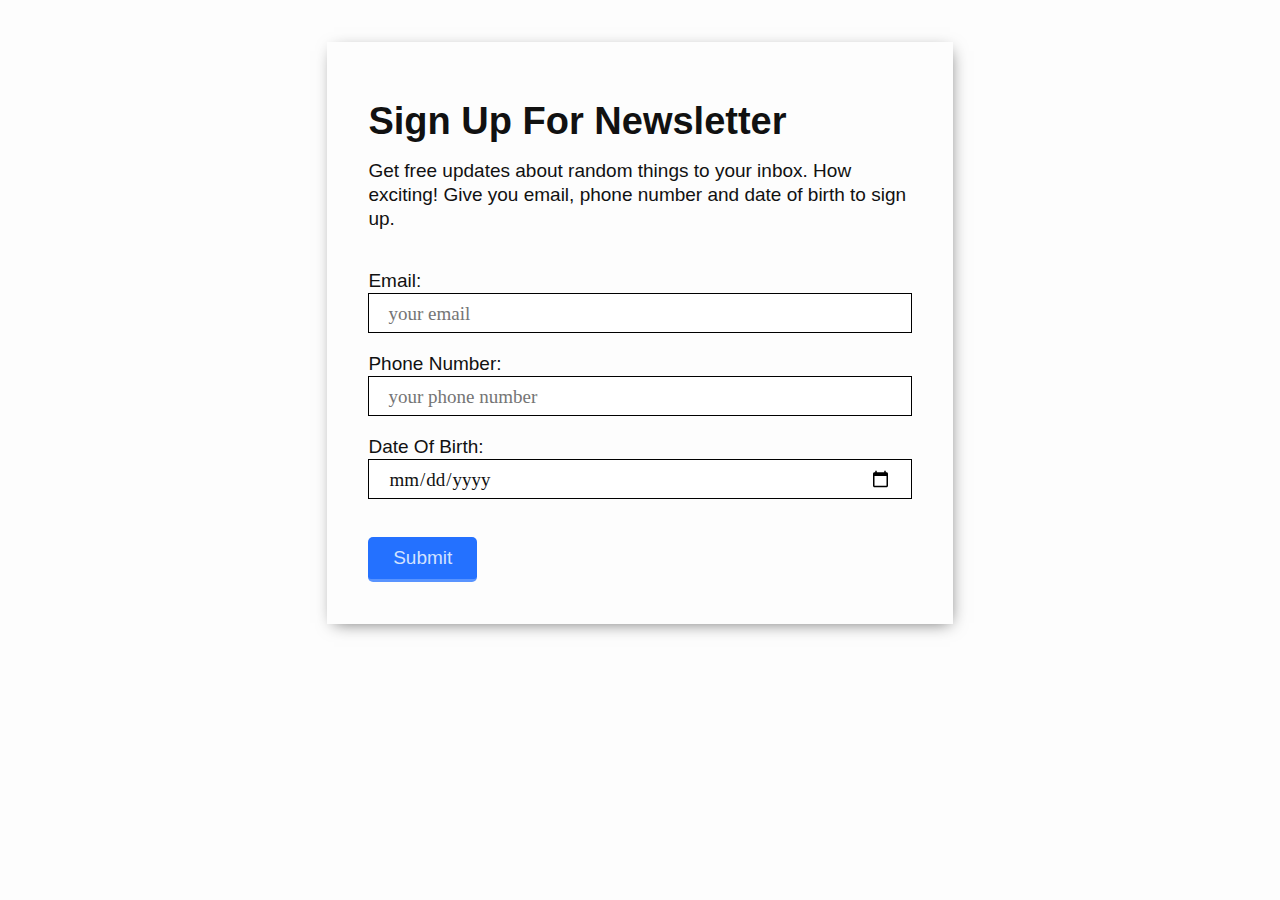
<file: Labs/lab2/index.html>
<!DOCTYPE html>
<html lang="en" class="nojs">
<head>
  <title>Lab 2</title>
  <meta charset="utf-8" />
  <meta name="viewport" content="width=device-width,initial-scale=1.0,shrink-to-fit=no" />
  <link rel="stylesheet" media="screen" href="screen.css" />
</head>
<body>
  <main id="content">

    <form id="personalDataForm">
      <h1> Sign Up For Newsletter </h1>
      <p>
        Get free updates about random things to your inbox.
        How exciting! Give you email, phone number and date of birth to sign up.
      </p>
      <ol id="formFields">
        <li class="formField">
          <label for="email" id="emailLabel"> Email: </label>
          <input type="email" id="email" placeholder="your email"/>
        </li>
        <li class="formField">
          <label for="phone" id="phoneLabel"> Phone Number: </label>
          <input type="tel" id="phone" placeholder="your phone number"/>
        </li>
        <li class="formField">
          <label for="dob" id="dobLabel"> Date Of Birth: </label>
          <input type="date" id="dob"/>
        </li>
      </ol>
      <input type="submit" id="submitBtn" value="Submit"/>

    </form>
  </main>
</body>
</html>
</file>
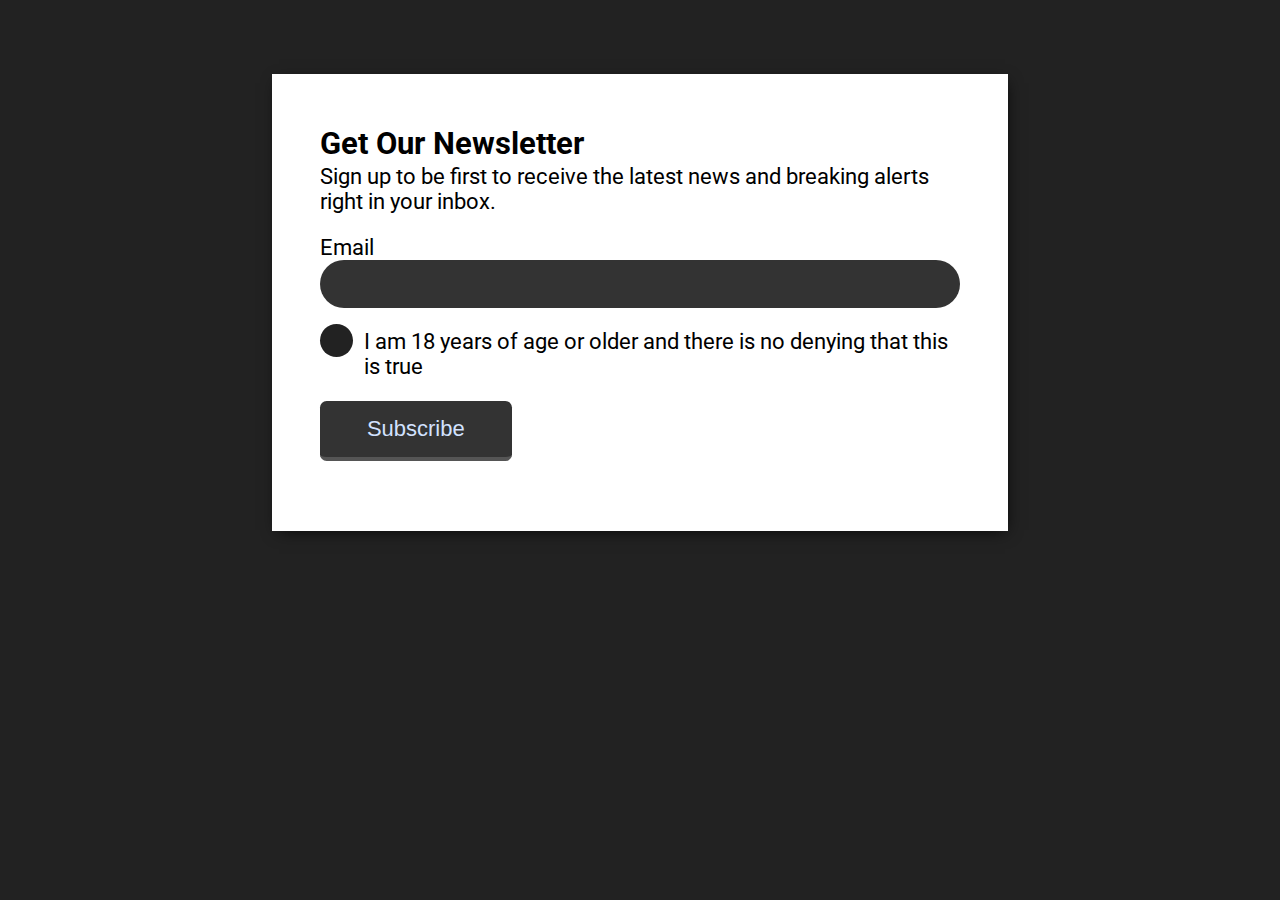
<file: Labs/lab3/index.html>
<!DOCTYPE html>
<html lang="en" class="nojs">
<head>
  <title>HTML Form Elements</title>
  <meta charset="utf-8" />
  <meta name="viewport" content="width=device-width,initial-scale=1.0,shrink-to-fit=no" />
  <link href="https://fonts.googleapis.com/css?family=Roboto" rel="stylesheet">
  <link rel="stylesheet" media="screen" href="css/screen.css" />
</head>
<body>
<main id="content">
  <form method="get" action="#null">
    <h1>Get Our Newsletter</h1>
    <p>
      Sign up to be first to receive the latest news
      and breaking alerts right in your inbox.
    </p>
    <ol>
      <li id="input-email">
        <label for="email">Email</label>
        <input type="email" name="email" id="email" pattern="^.+@.+$" />
      </li>
      <li id="input-age-verification">
        <input type="checkbox" id="age-verification" name="age-verification" value="18" />
        <label for="age-verification">I am 18 years of age or older and there is no denying that this is true</label>
      </li>
      <li id="input-submit">
        <input type="submit" name="submit" id="submit" value="Subscribe" />
      </li>
    </ol>
  </form>
</main>
  <script src="https://ajax.googleapis.com/ajax/libs/jquery/3.1.1/jquery.min.js"></script>
  <script src="js/site.js"></script>
</body>
</html>
</file>
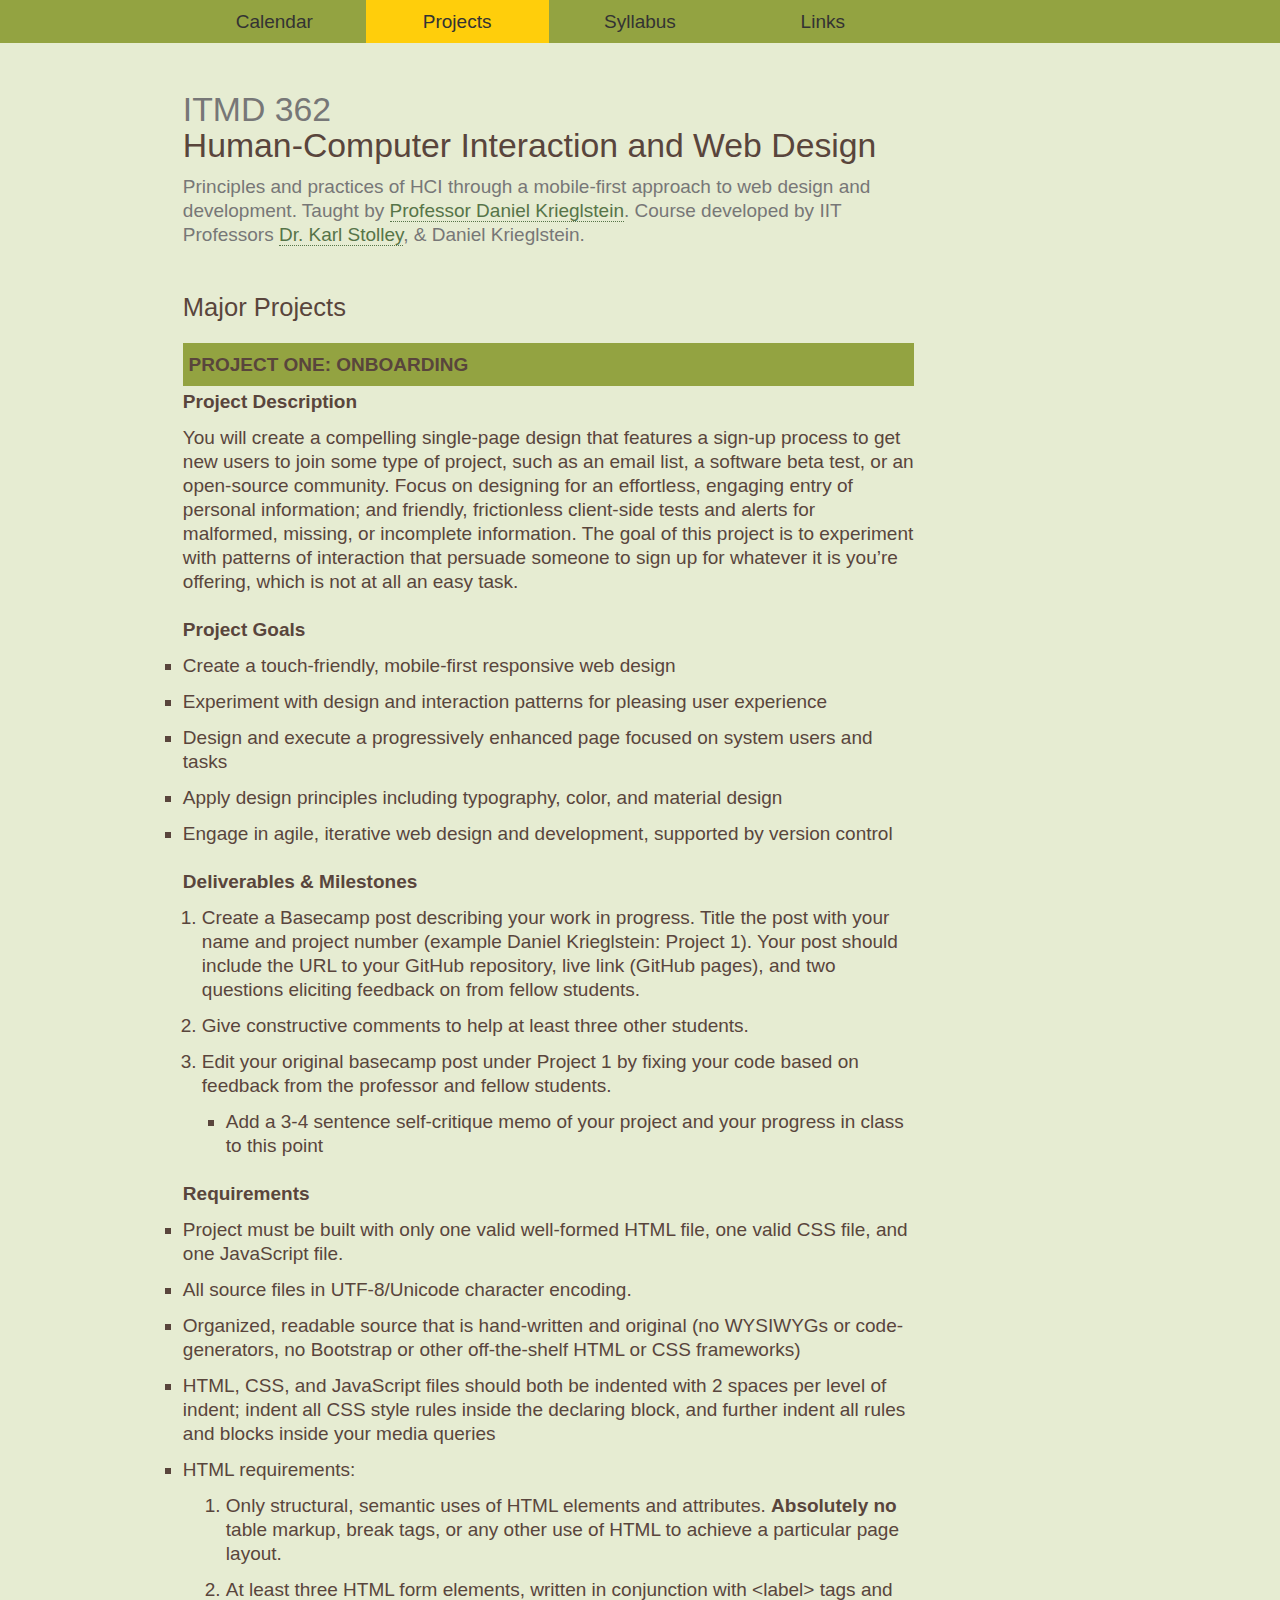
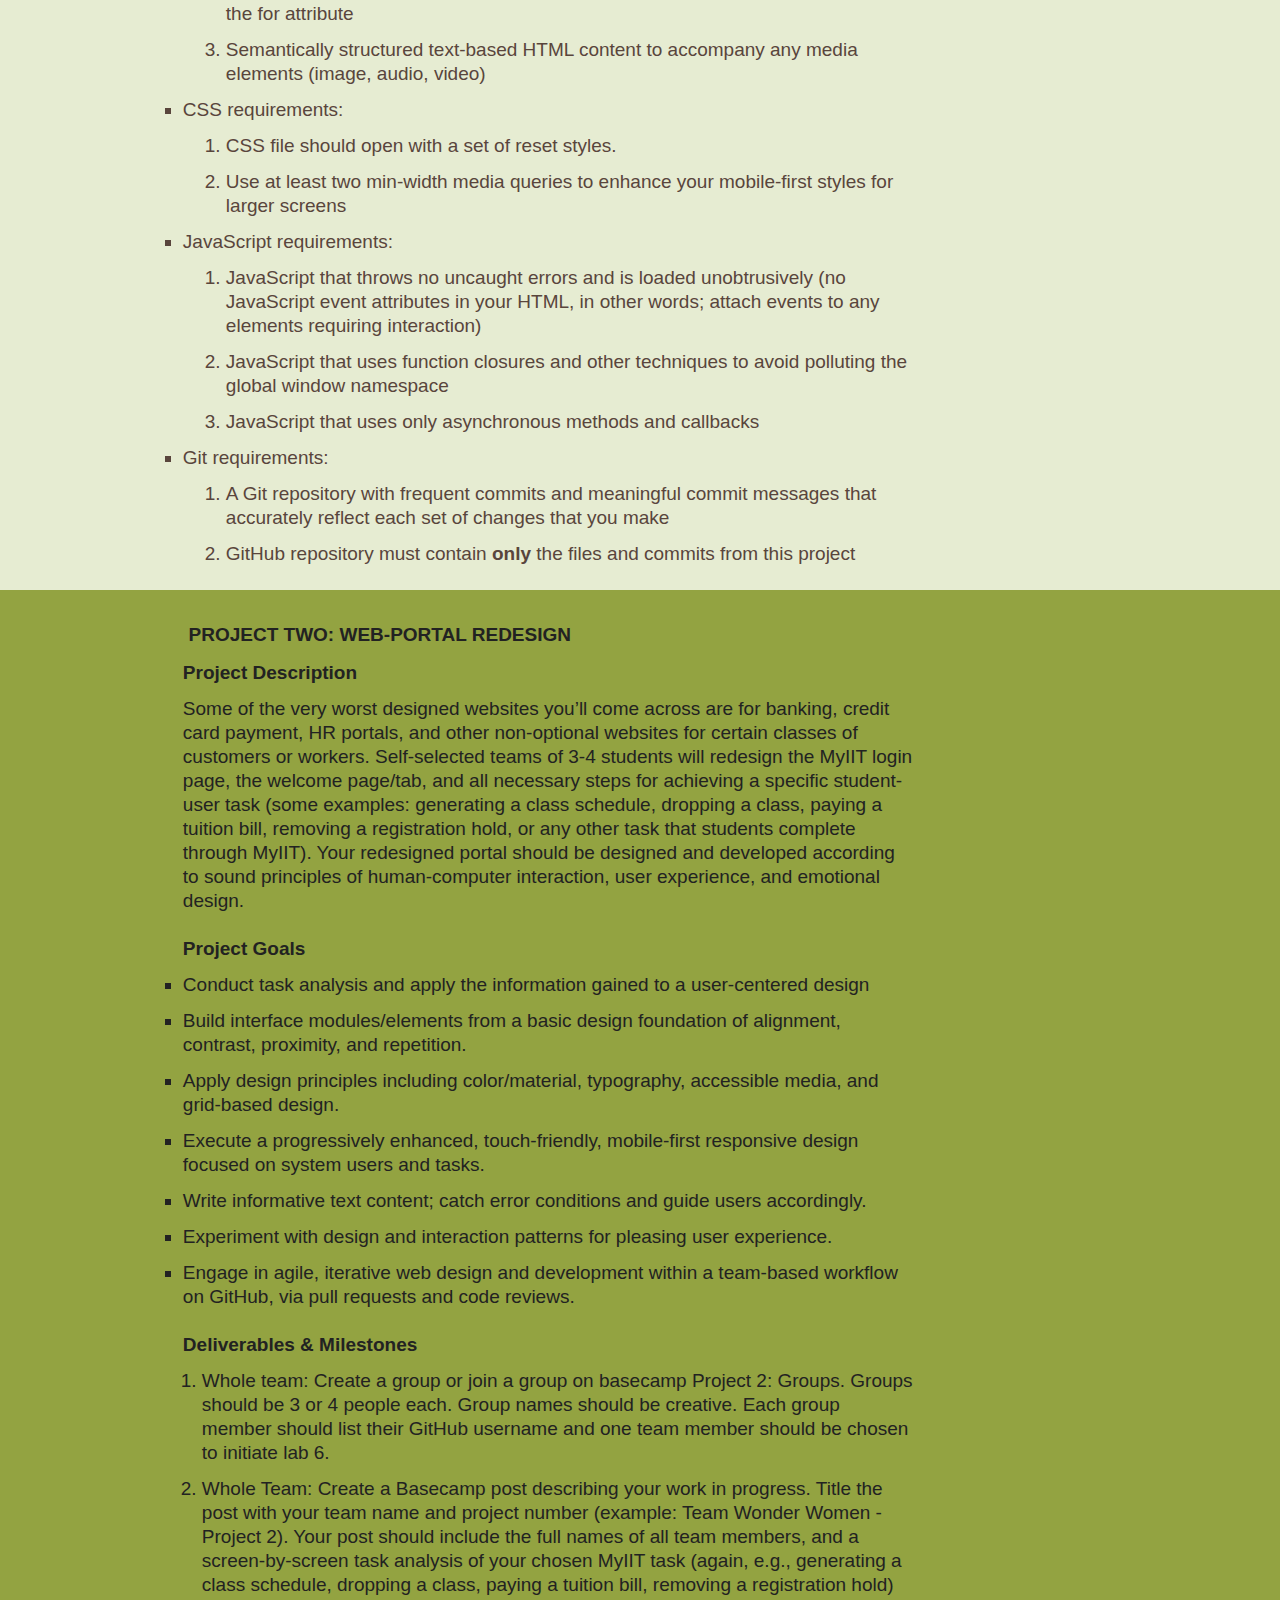
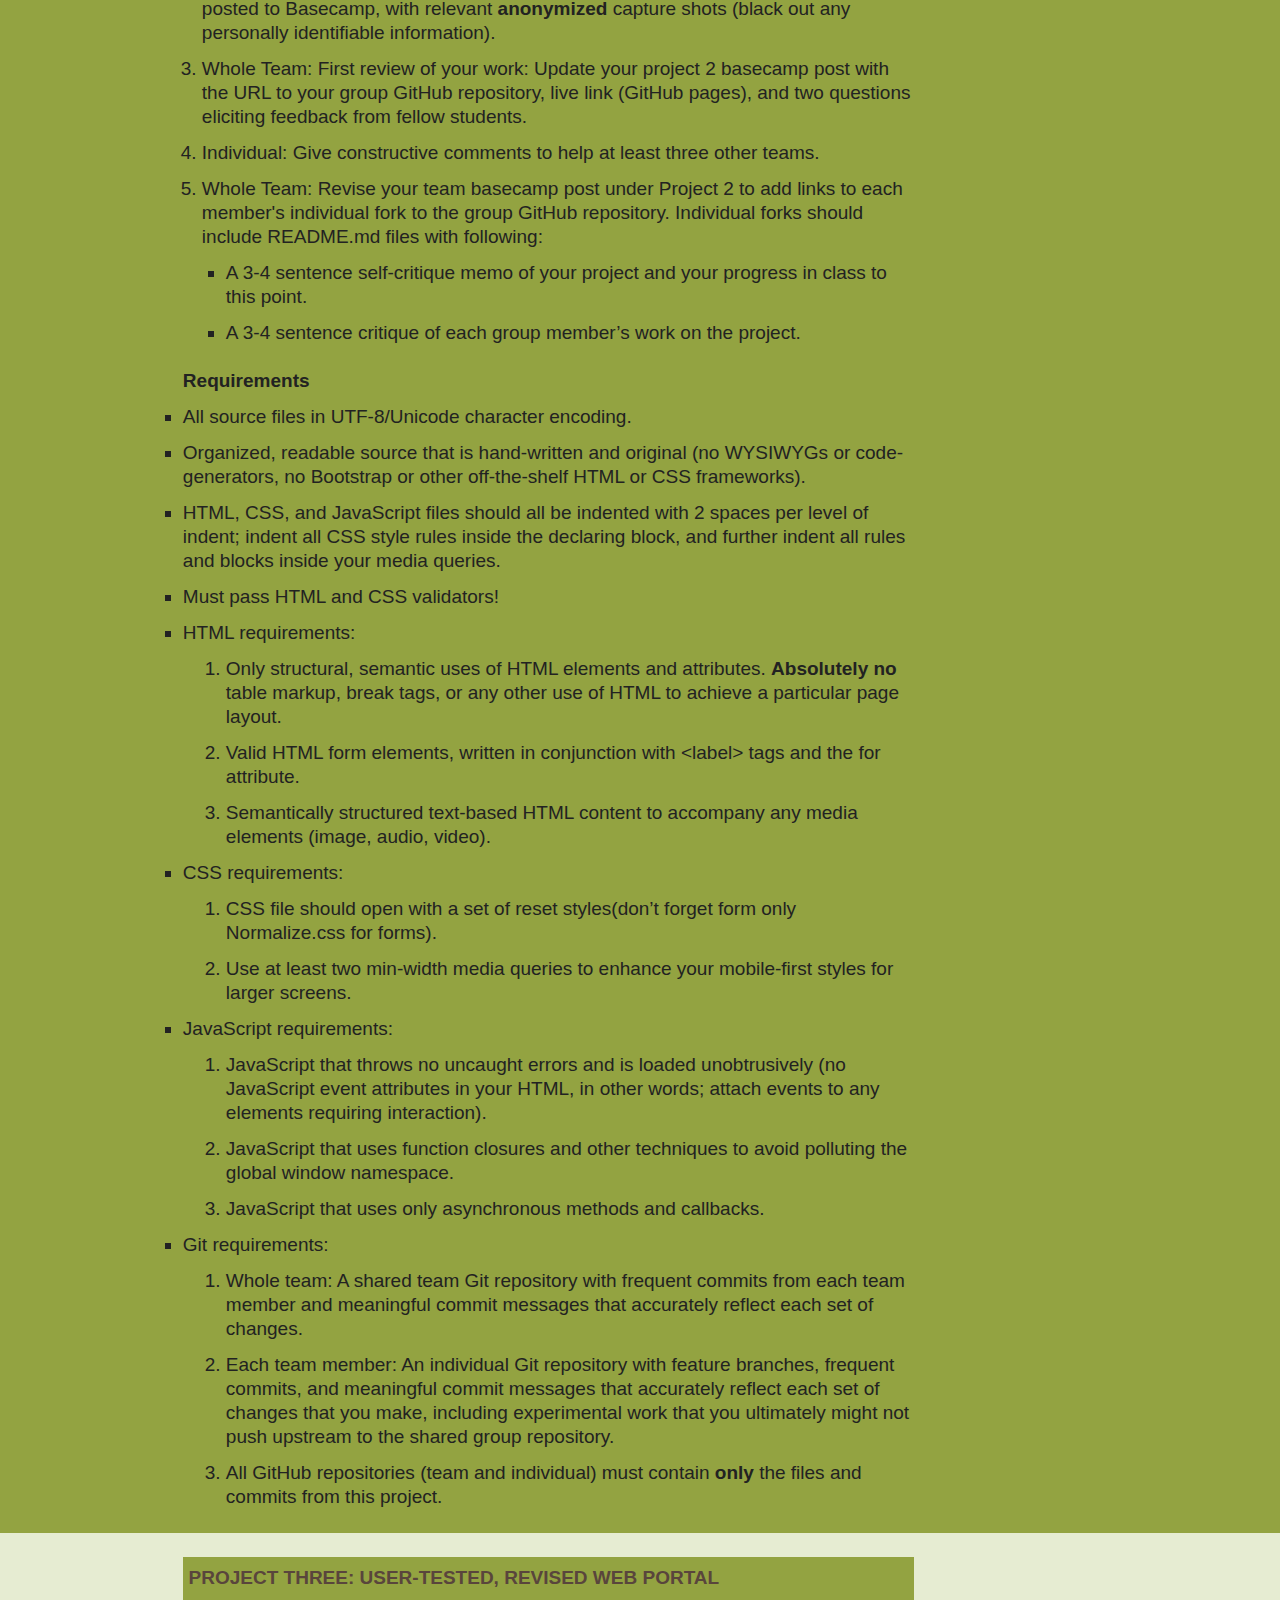
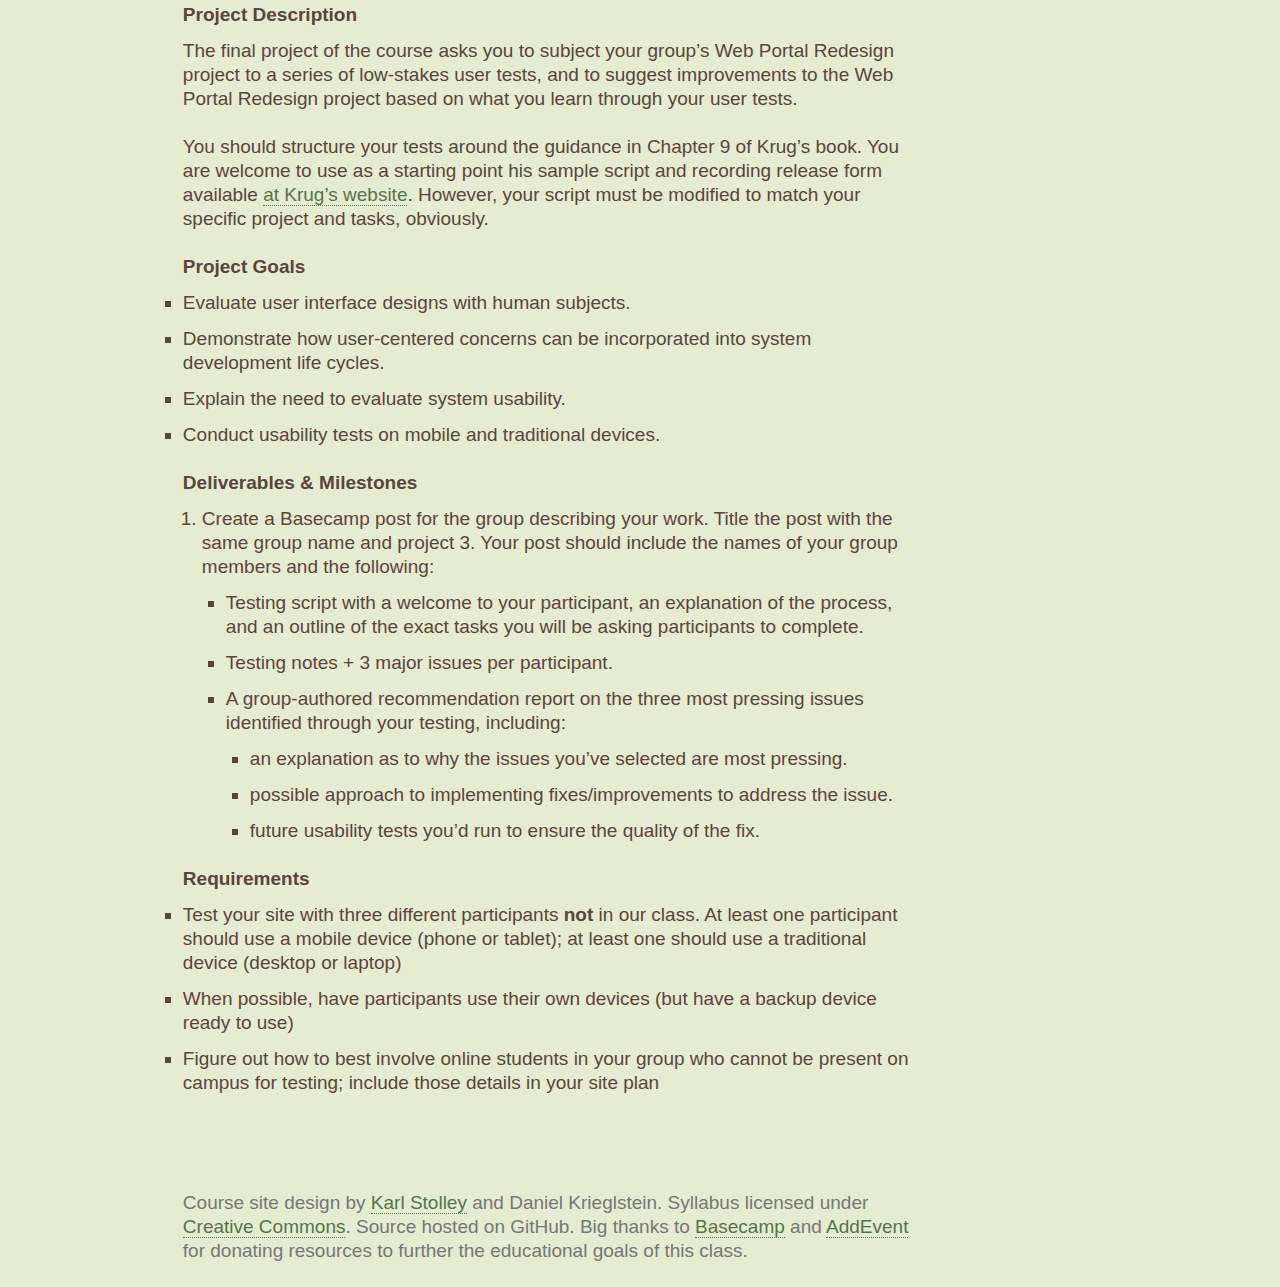
<file: projects.html>
<!DOCTYPE html>
<html lang="en" id="projects" prefix="og: http://ogp.me/ns#">
<head>
  <meta charset="utf-8" />
  <title>ITMD 362: Human-Computer Interaction and Web Design (Spring 2018)</title>
  <meta name="viewport" content="width=device-width, initial-scale=1.0, shrink-to-fit=no" />
  <link rel="stylesheet" href="css/screen.css" media="screen" />
  <link rel="icon" type="image/x-icon" href="http://web.iit.edu/sites/web/themes/iit_web/favicon.ico">
</head>
<body>
<div id="page">
  <header id="header">
    <h1><small>ITMD 362</small> Human-Computer Interaction and Web&nbsp;Design</h1>
    <p class="tagline">
      Principles and practices of HCI through a mobile-first approach to web design and development.
      Taught by <a href="#instructor">Professor Daniel Krieglstein</a>. Course developed by IIT Professors
      <a href="https://humansciences.iit.edu/faculty/karl-stolley">Dr. Karl Stolley</a>, &amp; Daniel Krieglstein.
    </p>
    <nav id="navigation">
      <ul class="nav">
        <li id="nav-cal"><a href="index.html">Calendar</a></li>
        <li id="nav-pro"><a href="#">Projects</a></li>
        <li id="nav-pol"><a href="syllabus.html">Syllabus</a></li>
        <li id="nav-lnk"><a href="index.html#links">Links</a></li>
      </ul>
    </nav>
  </header>
  <main>
    <section class="primary">
      <h2 class="label">Major Projects</h2>
      <article>
        <h3 id="project-one">Project One: Onboarding</h3>
        <section class="description">
          <h4>Project Description</h4>
          <p>
            You will create a compelling single-page design that features a sign-up process to get new
            users to join some type of project, such as an email list, a software beta test, or an
            open-source community. Focus on designing for an effortless, engaging entry of personal
            information; and friendly, frictionless client-side tests and alerts for malformed,
            missing, or incomplete information. The goal of this project is to experiment with
            patterns of interaction that persuade someone to sign up for whatever it is you’re
            offering, which is not at all an easy task.
          </p>
        </section>
        <section class="goals">
          <h4>Project Goals</h4>
          <ul>
            <li>Create a touch-friendly, mobile-first responsive web design</li>
            <li>Experiment with design and interaction patterns for pleasing user experience</li>
            <li>Design and execute a progressively enhanced page focused on system users and tasks</li>
            <li>Apply design principles including typography, color, and material design</li>
            <li>Engage in agile, iterative web design and development, supported by version control</li>
          </ul>
        </section>
        <section class="deliverables">
          <h4>Deliverables &amp; Milestones</h4>
          <ol>
            <li>
              Create a Basecamp post describing your work
              in progress. Title the post with your name and project number (example Daniel Krieglstein: Project 1). Your post
              should include the URL to your GitHub repository, live link (GitHub pages), and two questions eliciting feedback on from fellow students.
            </li>
            <li>
              Give constructive comments to help at least three other students.
            </li>
            <li>
              Edit your original basecamp post under Project 1
              by fixing your code based on feedback from the professor and fellow students.
              <ul>
                <li>
                  Add a 3-4 sentence self-critique memo of your project and your progress in class to this point
                </li>
              </ul>
            </li>
          </ol>
        </section>
        <section class="requirements">
          <h4>Requirements</h4>
          <ul>
            <li>
              Project must be built with only one valid well-formed HTML file, one valid CSS file,
              and one JavaScript file.
            </li>
            <li>
              All source files in UTF-8/Unicode character encoding.
            </li>
            <li>
              Organized, readable source that is hand-written and original (no WYSIWYGs or
              code-generators, no Bootstrap or other off-the-shelf HTML or CSS frameworks)
            </li>
            <li>
              HTML, CSS, and JavaScript files should both be indented with 2 spaces per level of
              indent; indent all CSS style rules inside the declaring block, and further indent all
              rules and blocks inside your media queries
            </li>
            <li>HTML requirements:
              <ol>
                <li>
                  Only structural, semantic uses of HTML elements and attributes. <b>Absolutely no</b>
                  table markup, break tags, or any other use of HTML to achieve a particular page
                  layout.
                </li>
                <li>
                  At least three HTML form elements, written in conjunction with
                  <code>&lt;label&gt;</code> tags and the <code>for</code> attribute
                </li>
                <li>
                  Semantically structured text-based HTML content to accompany any media elements
                  (image, audio, video)
                </li>
              </ol>
            </li>
            <li>CSS requirements:
              <ol>
                <li>
                  CSS file should open with a set of reset styles.
                </li>
                <li>
                  Use at least two min-width media queries to enhance your mobile-first styles for
                  larger screens
                </li>
              </ol>
            </li>
            <li>JavaScript requirements:
              <ol>
                <li>
                  JavaScript that throws no uncaught errors and is loaded unobtrusively (no JavaScript
                  event attributes in your HTML, in other words; attach events to any elements
                  requiring interaction)
                </li>
                <li>
                  JavaScript that uses function closures and other techniques to avoid polluting the
                  global <code>window</code> namespace
                </li>
                <li>
                  JavaScript that uses only asynchronous methods and callbacks
                </li>
              </ol>
            </li>
            <li>Git requirements:
              <ol>
                <li>
                  A Git repository with frequent commits and meaningful commit messages that
                  accurately reflect each set of changes that you make
                </li>
                <li>
                  GitHub repository must contain <b>only</b> the files and commits from this project
                </li>
              </ol>
            </li>
          </ul>
        </section>
      </article>
      <article class="preview">
        <h3 id="project-two">Project Two: Web-Portal Redesign</h3>
        <section class="description">
          <h4>Project Description</h4>
          <p>
            Some of the very worst designed websites you’ll come across are for banking, credit card
            payment, HR portals, and other non-optional websites for certain classes of customers or
            workers. Self-selected teams of 3-4 students will redesign the MyIIT login page, the
            welcome page/tab, and all necessary steps for achieving a specific student-user task (some
            examples: generating a class schedule, dropping a class, paying a tuition bill, removing a
            registration hold, or any other task that students complete through MyIIT). Your
            redesigned portal should be designed and developed according to sound principles of
            human-computer interaction, user experience, and emotional design.
          </p>
        </section>
        <section class="goals">
          <h4>Project Goals</h4>
          <ul>
            <li>Conduct task analysis and apply the information gained to a user-centered design</li>
            <li>
              Build interface modules/elements from a basic design foundation of alignment, contrast,
              proximity, and repetition.
            </li>
            <li>
              Apply design principles including color/material, typography, accessible media, and
              grid-based design.
            </li>
            <li>
              Execute a progressively enhanced, touch-friendly, mobile-first responsive design focused
              on system users and tasks.
            </li>
            <li>
              Write informative text content; catch error conditions and guide users accordingly.
            </li>
            <li>Experiment with design and interaction patterns for pleasing user experience.</li>
            <li>
              Engage in agile, iterative web design and development within a team-based workflow on
              GitHub, via pull requests and code reviews.
            </li>
          </ul>
        </section>
        <section class="deliverables">
          <h4>Deliverables &amp; Milestones</h4>
          <ol>
            <li>Whole team: Create a group or join a group on basecamp
              Project 2: Groups. Groups should be 3 or 4 people each. Group names should be creative. Each group member should list their GitHub
              username and one team member should be chosen to initiate lab 6.
            </li>
            <li>
              Whole Team: Create a Basecamp post describing your work in
              progress. Title the post with your team name and project number (example: Team Wonder Women - Project 2). Your post should include
              the full names of all team members, and a screen-by-screen task analysis of your chosen MyIIT task (again, e.g., generating a class schedule,
              dropping a class, paying a tuition bill, removing a registration hold) posted to Basecamp, with relevant <b>anonymized</b> capture shots
              (black out any personally identifiable information).
            </li>
            <li>
              Whole Team: First review of your work: Update your project 2 basecamp
              post with the URL to your group GitHub repository, live link (GitHub pages), and two questions eliciting feedback from fellow students.
            </li>
            <li>
              Individual: Give constructive comments
              to help at least three other teams.
            </li>
            <li>
              Whole Team: Revise your team basecamp post under Project 2
              to add links to each member's individual fork to the group GitHub repository. Individual forks should include README.md files with
              following:
              <ul>
                <li>
                  A 3-4 sentence self-critique memo of your project and your progress in class to this point.
                </li>
                <li>
                  A 3-4 sentence critique of each group member’s work on the project.
                </li>
              </ul>
            </li>
          </ol>
        </section>
        <section class="requirements">
          <h4>Requirements</h4>
          <ul>
            <li>
              All source files in UTF-8/Unicode character encoding.
            </li>
            <li>
              Organized, readable source that is hand-written and original (no WYSIWYGs or
              code-generators, no Bootstrap or other off-the-shelf HTML or CSS frameworks).
            </li>
            <li>
              HTML, CSS, and JavaScript files should all be indented with 2 spaces per level of
              indent; indent all CSS style rules inside the declaring block, and further indent all
              rules and blocks inside your media queries.
            </li>
            <li>Must pass HTML and CSS validators!</li>
            <li>HTML requirements:
              <ol>
                <li>
                  Only structural, semantic uses of HTML elements and attributes. <b>Absolutely no</b>
                  table markup, break tags, or any other use of HTML to achieve a particular page
                  layout.
                </li>
                <li>
                  Valid HTML form elements, written in conjunction with <code>&lt;label&gt;</code>
                  tags and the <code>for</code> attribute.
                </li>
                <li>
                  Semantically structured text-based HTML content to accompany any media elements
                  (image, audio, video).
                </li>
              </ol>
            </li>
            <li>CSS requirements:
              <ol>
                <li>
                  CSS file should open with a set of reset styles(don’t forget form only Normalize.css for forms).
                </li>
                <li>
                  Use at least two min-width media queries to enhance your mobile-first styles for
                  larger screens.
                </li>
              </ol>
            </li>
            <li>JavaScript requirements:
              <ol>
                <li>
                  JavaScript that throws no uncaught errors and is loaded unobtrusively (no JavaScript
                  event attributes in your HTML, in other words; attach events to any elements
                  requiring interaction).
                </li>
                <li>
                  JavaScript that uses function closures and other techniques to avoid polluting the
                  global <code>window</code> namespace.
                </li>
                <li>
                  JavaScript that uses only asynchronous methods and callbacks.
                </li>
              </ol>
            </li>
            <li>Git requirements:
              <ol>
                <li>
                  Whole team: A shared team Git repository with frequent commits from each team member
                  and meaningful commit messages that accurately reflect each set of changes.
                </li>
                <li>
                  Each team member: An individual Git repository with feature branches, frequent
                  commits, and meaningful commit messages that accurately reflect each set of changes
                  that you make, including experimental work that you ultimately might not push
                  upstream to the shared group repository.
                </li>
                <li>
                  All GitHub repositories (team and individual) must contain <b>only</b> the files and
                  commits from this project.
                </li>
              </ol>
            </li>
          </ul>
        </section>
      </article>
      <article>
        <h3 id="project-three">Project Three: User-Tested, Revised Web Portal</h3>
        <section class="description">
          <h4>Project Description</h4>
          <p>
            The final project of the course asks you to subject your group’s Web Portal Redesign
            project to a series of low-stakes user tests, and to suggest improvements to the Web
            Portal Redesign project based on what you learn through your user tests.
          </p>
          <p>
            You should structure your tests around the guidance in Chapter 9 of Krug’s book. You are
            welcome to use as a starting point his sample script and recording release
            form available <a href="http://www.sensible.com/downloads-rsme.html">at Krug’s
            website</a>. However, your script must be modified to match your specific project and
            tasks, obviously.
          </p>
        </section>
        <section class="goals">
          <h4>Project Goals</h4>
          <ul>
            <li>
              Evaluate user interface designs with human subjects.
            </li>
            <li>
              Demonstrate how user-centered concerns can be incorporated into system development life
              cycles.
            </li>
            <li>
              Explain the need to evaluate system usability.
            </li>
            <li>
              Conduct usability tests on mobile and traditional devices.
            </li>
          </ul>
        </section>
        <section class="deliverables">
          <h4>Deliverables &amp; Milestones</h4>
          <ol class="deliverables">
            <li>
              Create a Basecamp post for the group describing your work.
              Title the post with the same group name and project 3. Your post should include the names of your group members and the
              following&#x3a;
              <ul>
                <li>
                  Testing script with a welcome to your participant, an explanation of the process, and an outline of the exact
                  tasks you will be asking participants to complete.
                </li>
                <li>Testing notes + 3 major issues per participant.</li>
                <li>A group-authored recommendation report on the three most pressing issues identified through your testing, including:
                  <ul>
                    <li>an explanation as to why the issues you’ve selected are most pressing.</li>
                    <li>possible approach to implementing fixes/improvements to address the issue.</li>
                    <li>future usability tests you’d run to ensure the quality of the fix.</li>
                  </ul>
                </li>
              </ul>
            </li>
          </ol>
        </section>
        <section class="requirements">
          <h4>Requirements</h4>
          <ul>
            <li>
              Test your site with three different participants <b>not</b> in our class. At least one
              participant should use a mobile device (phone or tablet); at least one should use a
              traditional device (desktop or laptop)
            </li>
            <li>
              When possible, have participants use their own devices (but have a backup device ready
              to use)
            </li>
            <li>
              Figure out how to best involve online students in your group who cannot be present on
              campus for testing; include those details in your site plan
            </li>
          </ul>
        </section>
      </article>
    </section>
  </main>
  <footer id="footer">
    <p class="fineprint">
      Course site design by <a href="https://karlstolley.com/">Karl Stolley</a> and Daniel Krieglstein.
      Syllabus licensed under
      <a href="http://creativecommons.org/licenses/by/4.0/" rel="license">Creative Commons</a>.
      Source hosted on GitHub. Big thanks to
      <a href="https://basecamp.com">Basecamp</a> and
      <a href="https://www.addevent.com/">AddEvent</a> for donating resources to further
      the educational goals of this class.
    </p>
  </footer>
</div>
</body>
</file>
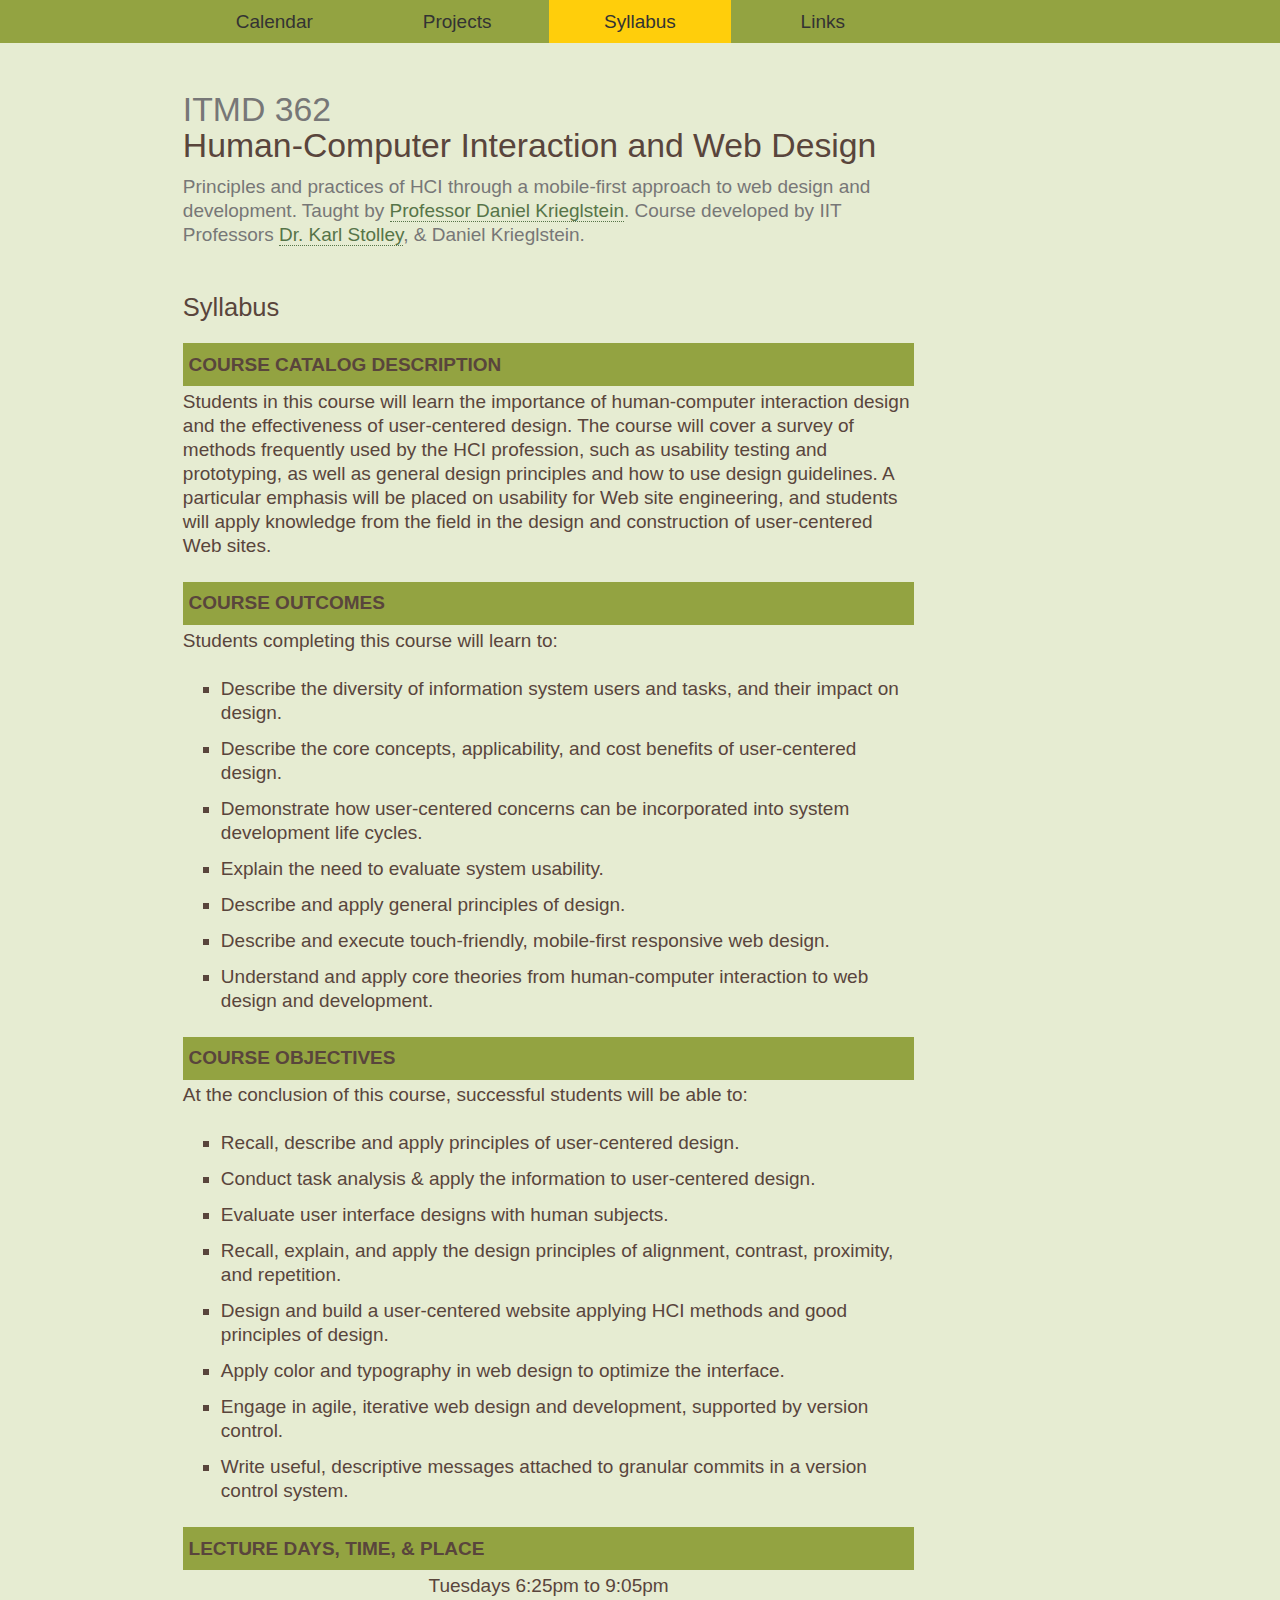
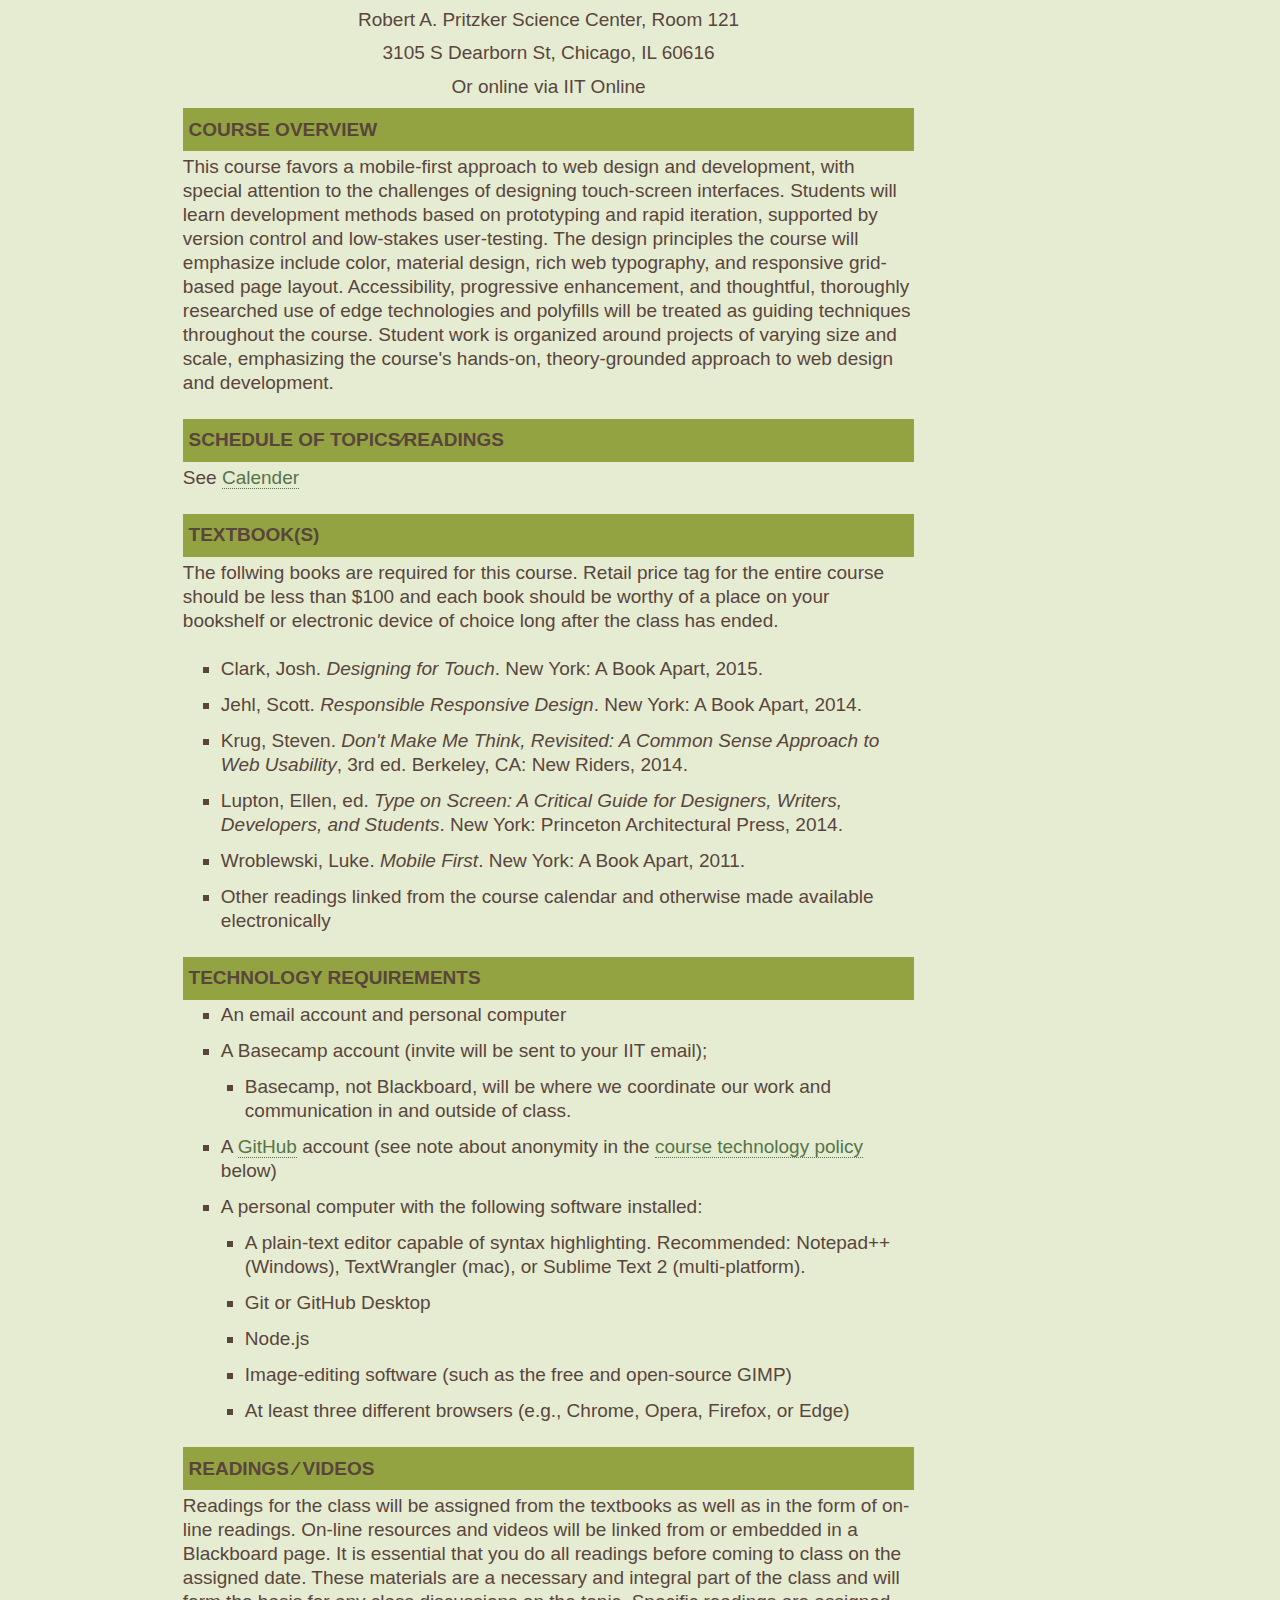
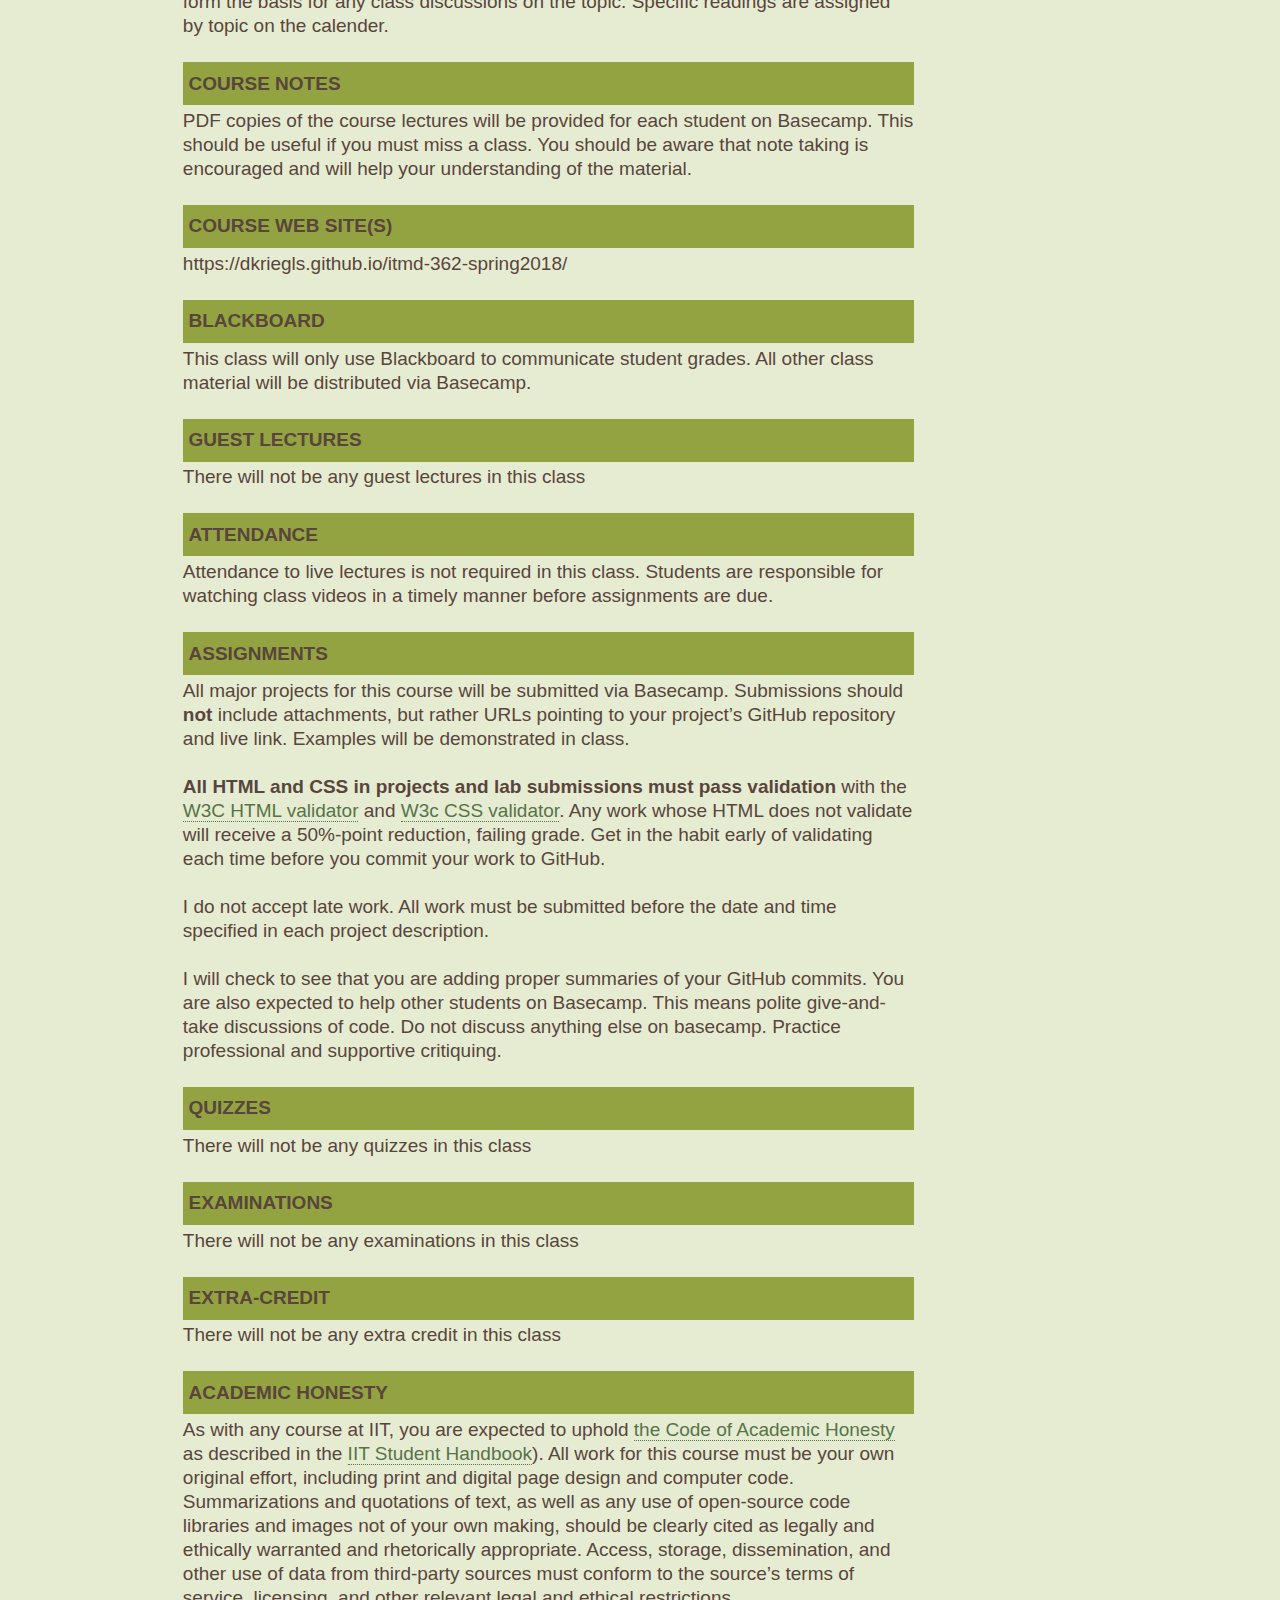
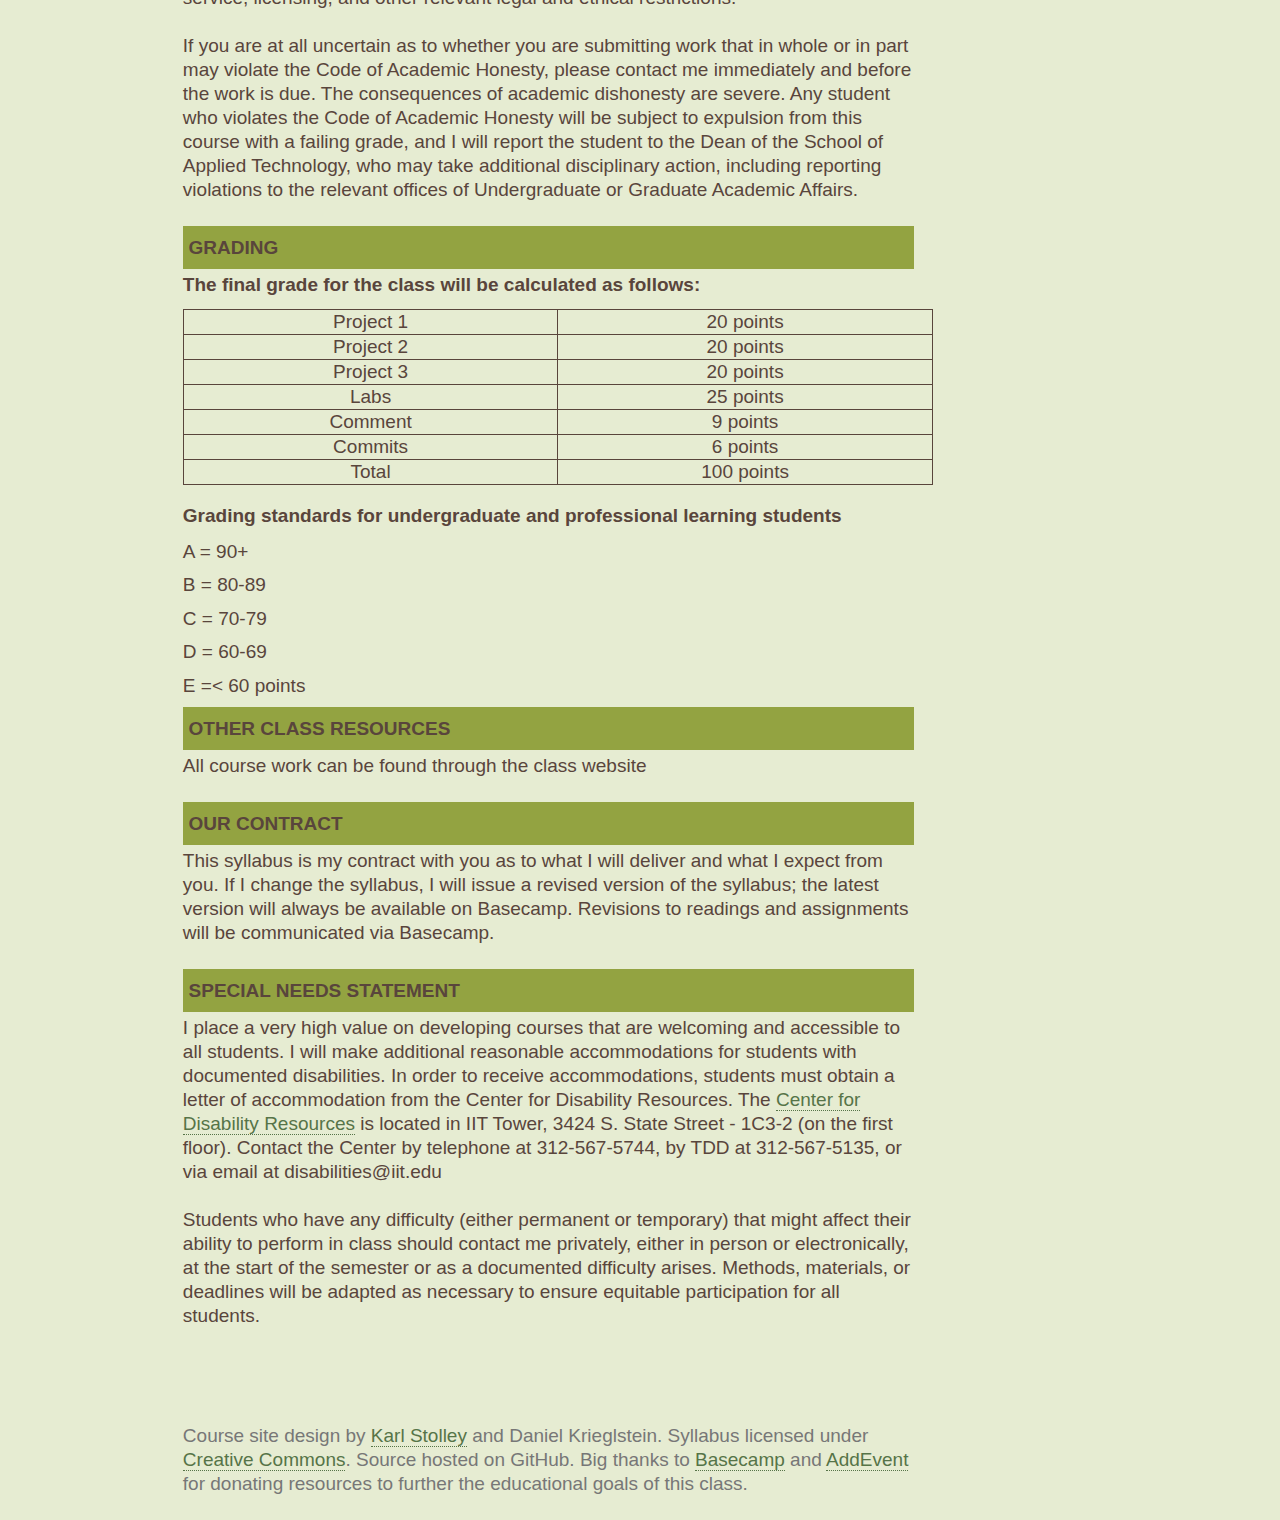
<file: syllabus.html>
<!DOCTYPE html>
<html lang="en" id="policies">
<head>
  <meta charset="utf-8" />
  <title>ITMD 362: Human-Computer Interaction and Web Design</title>
  <meta name="viewport" content="width=device-width, initial-scale=1.0, shrink-to-fit=no" />
  <link rel="stylesheet" href="css/screen.css" media="screen" />
  <link rel="icon" type="image/x-icon" href="http://web.iit.edu/sites/web/themes/iit_web/favicon.ico">
</head>
<body>
<div id="page">
  <header id="header">
    <h1><small>ITMD 362</small> Human-Computer Interaction and Web&nbsp;Design</h1>
    <p class="tagline">
      Principles and practices of HCI through a mobile-first approach to web design and development.
      Taught by <a href="#instructor">Professor Daniel Krieglstein</a>. Course developed by IIT Professors
      <a href="https://humansciences.iit.edu/faculty/karl-stolley">Dr. Karl Stolley</a>, &amp; Daniel Krieglstein.
    </p>
    <nav id="navigation">
      <ul class="nav">
        <li id="nav-cal"><a href="index.html">Calendar</a></li>
        <li id="nav-pro"><a href="projects.html">Projects</a></li>
        <li id="nav-pol"><a href="#">Syllabus</a></li>
        <li id="nav-lnk"><a href="index.html#links">Links</a></li>
      </ul>
    </nav>
  </header>

  <main id="content">
    <article class="primary">
      <h2 class="label">Syllabus</h2>
      <section id="general">
        <h3>Course Catalog Description</h3>
        <p>
          Students in this course will learn the importance of
          human-computer interaction design and the effectiveness of user-centered design. The
          course will cover a survey of methods frequently used by the HCI profession, such as
          usability testing and prototyping, as well as general design principles and how to use
          design guidelines. A particular emphasis will be placed on usability for Web site
          engineering, and students will apply knowledge from the field in the design and
          construction of user-centered Web sites.
        </p>
        <h3>Course Outcomes</h3>
        <p>
          Students completing this course will learn to:
        </p>
        <ul class="indent">
          <li>Describe the diversity of information system users and tasks, and their impact on design.</li>
          <li>Describe the core concepts, applicability, and cost benefits of user-centered design.</li>
          <li>Demonstrate how user-centered concerns can be incorporated into system development life cycles.</li>
          <li>Explain the need to evaluate system usability.</li>
          <li>Describe and apply general principles of design.</li>
          <li>Describe and execute touch-friendly, mobile-first responsive web design.</li>
          <li>Understand and apply core theories from human-computer interaction to web design and development.</li>
        </ul>
        <h3>Course Objectives</h3>
        <p>At the conclusion of this course, successful students will be able to:</p>
        <ul class="indent">
          <li>Recall, describe and apply principles of user-centered design.</li>
          <li>Conduct task analysis &amp; apply the information to user-centered design.</li>
          <li>Evaluate user interface designs with human subjects.</li>
          <li>Recall, explain, and apply the design principles of alignment, contrast, proximity, and repetition.</li>
          <li>Design and build a user-centered website applying HCI methods and good principles of design.</li>
          <li>Apply color and typography in web design to optimize the interface.</li>
          <li>Engage in agile, iterative web design and development, supported by version control.</li>
          <li>Write useful, descriptive messages attached to granular commits in a version control system.</li>
        </ul>
      </section>
      <section id="location">
        <h3>Lecture Days, Time, &amp; Place</h3>
        <p>Tuesdays 6:25pm to 9:05pm</p>
        <p>Robert A. Pritzker Science Center, Room 121</p>
        <p>3105 S Dearborn St, Chicago, IL 60616</p>
        <p>Or online via IIT Online</p>
      </section>
      <section id="overview">
        <h3>Course Overview</h3>
        <p>
          This course favors a mobile-first approach to web design and development, with special attention to the
          challenges of designing touch-screen interfaces. Students will learn development methods based on prototyping
          and rapid iteration, supported by version control and low-stakes user-testing. The design principles the
          course will emphasize include color, material design, rich web typography, and responsive grid-based page
          layout. Accessibility, progressive enhancement, and thoughtful, thoroughly researched use of edge technologies
          and polyfills will be treated as guiding techniques throughout the course. Student work is organized around
          projects of varying size and scale, emphasizing the course's hands-on, theory-grounded approach to web design
          and development.
        </p>
      </section>
      <section id="schedule">
        <h3>Schedule of Topics&#x2215;Readings</h3>
        <p>See <a href="index.html">Calender</a></p>
      </section>
      <section id="materials">
        <h3>Textbook&#x28;s&#x29;</h3>
        <section id="books">
          <p>
            The follwing books are required for this course. Retail price tag for the entire course
            should be less than $100 and each book should be worthy of a place on your bookshelf or
            electronic device of choice long after the class has ended.
          </p>
          <ul class="indent">
            <li>Clark, Josh. <i>Designing for Touch</i>. New York: A Book Apart, 2015.</li>
            <li>Jehl, Scott. <i>Responsible Responsive Design</i>. New York: A Book Apart, 2014.</li>
            <li>Krug, Steven. <i>Don't Make Me Think, Revisited: A Common Sense Approach to Web Usability</i>, 3rd ed. Berkeley, CA: New Riders, 2014.</li>
            <li>Lupton, Ellen, ed. <i>Type on Screen: A Critical Guide for Designers, Writers, Developers, and Students</i>. New York: Princeton Architectural Press, 2014.</li>
            <li>Wroblewski, Luke. <i>Mobile First</i>. New York: A Book Apart, 2011.</li>
            <li>Other readings linked from the course calendar and otherwise made available electronically</li>
          </ul>
        </section>
        <section id="technologies">
          <h3>Technology Requirements</h3>
          <ul class="indent">
            <li>An email account and personal computer</li>
            <li>A Basecamp account (invite will be sent to your IIT email);
              <ul>
                <li>Basecamp, not Blackboard, will be where we coordinate our work and communication in and outside of class.</li>
              </ul>
            </li>
            <li>
              A <a href="https://github.com/">GitHub</a> account (see note about anonymity in the
              <a href="#technology-policy">course technology policy</a> below)
            </li>
            <li>
              A personal computer with the following software installed:
              <ul>
                <li>
                  A plain-text editor capable of syntax highlighting. Recommended: Notepad++ (Windows),
                  TextWrangler (mac), or Sublime Text 2 (multi-platform).
                </li>
                <li>Git or GitHub Desktop</li>
                <li>Node.js</li>
                <li>Image-editing software (such as the free and open-source GIMP)</li>
                <li>At least three different browsers (e.g., Chrome, Opera, Firefox, or Edge)
                </li>
              </ul>
            </li>
          </ul>
        </section>
      </section>
      <section id="readings">
        <h3>Readings &#x2215; Videos</h3>
        <p>
          Readings for the class will be assigned from the textbooks as well as in the form of
          on-line readings. On-line resources and videos will be linked from or embedded in a
          Blackboard page. It is essential that you do all readings before coming to class on
          the assigned date. These materials are a necessary and integral part of the class and
          will form the basis for any class discussions on the topic. Specific readings are
          assigned by topic on the calender.
        </P>
      </section>
      <section id="notes">
        <h3>Course Notes</h3>
        <p>
          PDF copies of the course lectures will be provided for each student on Basecamp.
          This should be useful if you must miss a class. You should be aware that note taking is
          encouraged and will help your understanding of the material.
        </p>
      </section>
      <section id="websites">
        <h3>Course Web Site&#40;s&#41;</h3>
        <p>https://dkriegls.github.io/itmd-362-spring2018/</p>
      </section>
      <section id="blackboard">
        <h3>Blackboard</h3>
        <p>
          This class will only use Blackboard to communicate student grades. All other class material
          will be distributed via Basecamp.
        </p>
      </section>
      <section id="guests">
        <h3>Guest Lectures</h3>
        <p>There will not be any guest lectures in this class</p>
      </section>
      <section id="Attendance">
        <h3>Attendance</h3>
        <p>
          Attendance to live lectures is not required in this class. Students are responsible for watching class videos
          in a timely manner before assignments are due.
        </p>
      </section>
      <section id="assignments">
        <h3>Assignments</h3>
        <p>
          All major projects for this course will be submitted via Basecamp.
          Submissions should <b>not</b> include attachments, but rather URLs
          pointing to your project’s GitHub repository and live link.
          Examples will be demonstrated in class.
        </p>
        <p>
          <b>All HTML and CSS in projects and lab submissions must pass validation</b> with the
          <a href="https://validator.w3.org/">W3C HTML validator</a> and <a href="https://jigsaw.w3.org/css-validator/">W3c CSS validator</a>.
          Any work whose HTML does not validate will receive a 50&#x25;-point reduction, failing grade. Get in the habit early of validating
          each time before you commit your work to GitHub.
        </p>
        <p>
          I do not accept late work. All work must be submitted before the date and time specified
          in each project description.
        </p>
        <p>
          I will check to see that you are adding proper summaries of your GitHub commits. You are also expected to help other students on Basecamp.
          This means polite give-and-take discussions of code. Do not discuss anything else on basecamp. Practice professional and supportive critiquing.
      </section>
      <section id="quizzes">
        <h3>Quizzes</h3>
        <p>There will not be any quizzes in this class</p>
      </section>
      <section id="examinations">
        <h3>Examinations</h3>
        <p>There will not be any examinations in this class</p>
      </section>
      <section id="extra-credit">
        <h3>Extra-Credit</h3>
        <p>There will not be any extra credit in this class</p>
      </section>
      <section id="academic-honesty">
        <h3>Academic Honesty</h3>
        <p>
          As with any course at IIT, you are expected to uphold
          <a href="https://web.iit.edu/student-affairs/handbook/fine-print/code-academic-honesty">the Code of Academic Honesty</a>
          as described in the
          <a href="https://web.iit.edu/student-affairs/handbook">IIT Student Handbook</a>). All
          work for this course must be your own original effort, including print and digital page
          design and computer code. Summarizations and quotations of text, as well as any use of
          open-source code libraries and images not of your own making, should be clearly cited as
          legally and ethically warranted and rhetorically appropriate. Access, storage,
          dissemination, and other use of data from third-party sources must conform to the
          source’s terms of service, licensing, and other relevant legal and ethical restrictions.
        </p>
        <p>
          If you are at all uncertain as to whether you are submitting work that in whole or in
          part may violate the Code of Academic Honesty, please contact me immediately and before
          the work is due. The consequences of academic dishonesty are severe. Any student who
          violates the Code of Academic Honesty will be subject to expulsion from this course with
          a failing grade, and I will report the student to the Dean of the School of Applied
          Technology, who may take additional disciplinary action, including reporting
          violations to the relevant offices of Undergraduate or Graduate Academic Affairs.
        </p>
      </section>
      <section id="grading">
        <h3>Grading</h3>
        <h4>The final grade for the class will be calculated as follows:</h4>
        <table>
          <tr>
            <td>Project 1</td>
            <td>20 points</td>
          </tr>
          <tr>
            <td>Project 2</td>
            <td>20 points</td>
          </tr>
          <tr>
            <td>Project 3</td>
            <td>20 points</td>
          </tr>
          <tr>
            <td>Labs</td>
            <td>25 points</td>
          </tr>
          <tr>
            <td>Comment</td>
            <td>9 points</td>
          </tr>
          <tr>
            <td>Commits</td>
            <td>6 points</td>
          </tr>
          <tr>
            <td>Total</td>
            <td>100 points</td>
          </tr>
        </table>
        <h4>Grading standards for undergraduate and professional learning students</h4>
        <p>A = 90+</p>
        <p>B = 80-89
        <p>C = 70-79</p>
        <p>D = 60-69</p>
        <p>E =&lt; 60 points</p>
      </section>
      <section id="other">
        <h3>Other Class Resources</h3>
        <p>All course work can be found through the class website</p>
      </section>
      <section id="our-contract">
        <h3>Our Contract</h3>
        <p>
          This syllabus is my contract with you as to what I will deliver and what I expect from you.
          If I change the syllabus, I will issue a revised version of the syllabus; the latest version will
          always be available on Basecamp. Revisions to readings and assignments will be communicated via Basecamp.
        </p>
      </section>
      <section id="special-needs">
        <h3>Special Needs Statement</h3>
        <p>
          I place a very high value on developing courses that are welcoming and accessible to all
          students. I will make additional reasonable accommodations for students with documented
          disabilities. In order to receive accommodations, students must obtain a letter of
          accommodation from the Center for Disability Resources. The <a
                href="https://web.iit.edu/cdr">Center for Disability Resources</a> is located in IIT Tower,
          3424 S. State Street - 1C3-2  (on the first floor). Contact the Center by telephone at
          312-567-5744, by TDD at 312-567-5135, or via email at disabilities@iit.edu
        </p>
        <p>
          Students who have any difficulty (either permanent or temporary) that might affect their
          ability to perform in class should contact me privately, either in person or electronically,
          at the start of the semester or as a documented difficulty arises. Methods, materials,
          or deadlines will be adapted as necessary to ensure equitable participation for all
          students.
        </p>
      </section>
    </article>
  </main>
  <footer id="footer">
    <p class="fineprint">
      Course site design by <a href="https://karlstolley.com/">Karl Stolley</a> and Daniel Krieglstein.
      Syllabus licensed under
      <a href="http://creativecommons.org/licenses/by/4.0/" rel="license">Creative Commons</a>.
      Source hosted on GitHub. Big thanks to
      <a href="https://basecamp.com">Basecamp</a> and
      <a href="https://www.addevent.com/">AddEvent</a> for donating resources to further
      the educational goals of this class.
    </p>
  </footer>
  <!--#page-->
</div>
</body>
</html>
</file>
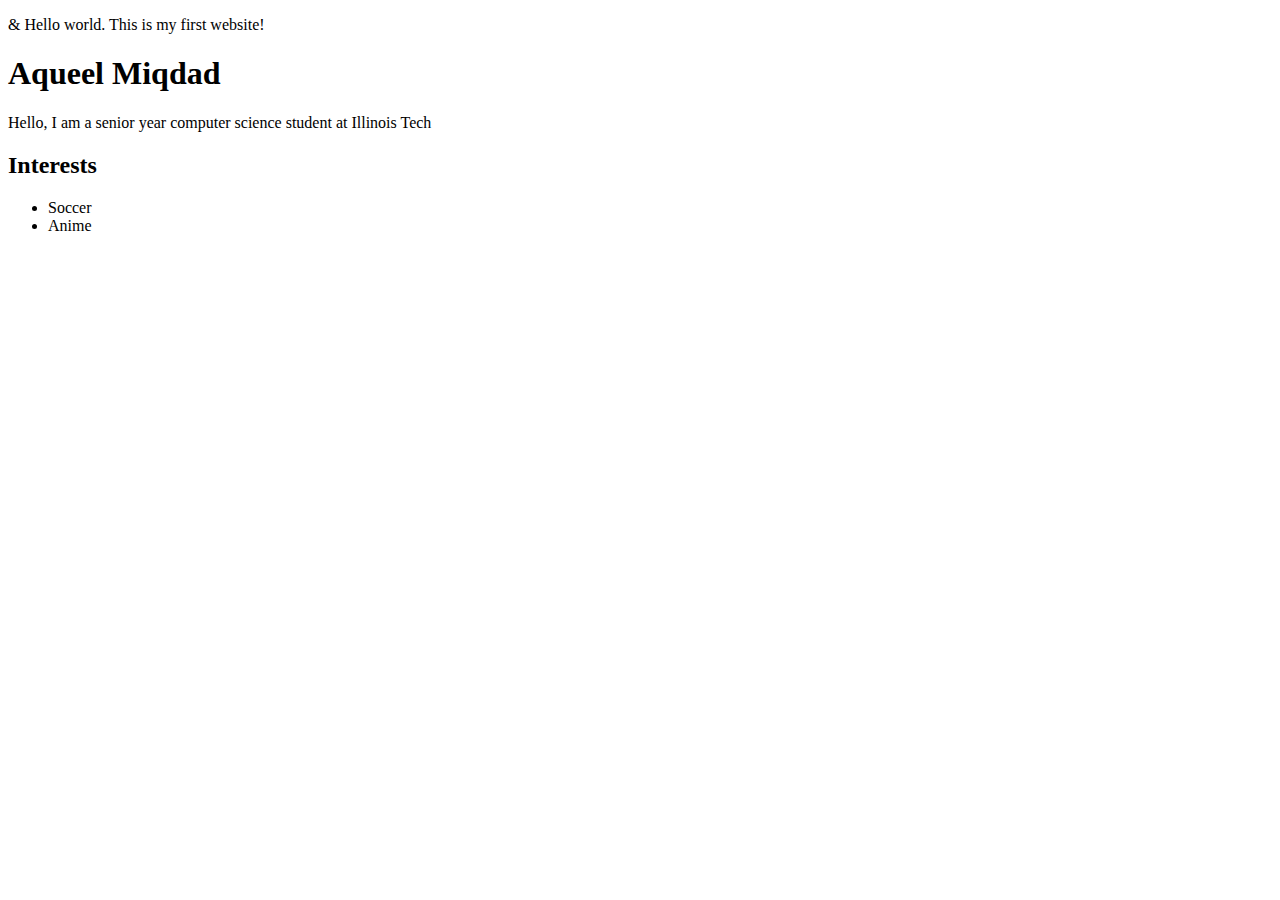
<file: labs/lab1/lab1.html>
<!DOCTYPE html>
<html lang="en">
<head>
	<meta charset="UTF-8">
	<title>ITMD-361 Internet Technologies and Web Design</title>
</head>
<body>
  <p>&amp; Hello world. This is my first website!</p>
  
  <h1> Aqueel Miqdad </h1>
  <p> Hello, I am a senior year computer science student at Illinois Tech </p>

  <h2> Interests </h2>
  <ul>
    <li> Soccer </li>
    <li> Anime </li>
  </ul>

</body>
</html>
</file>
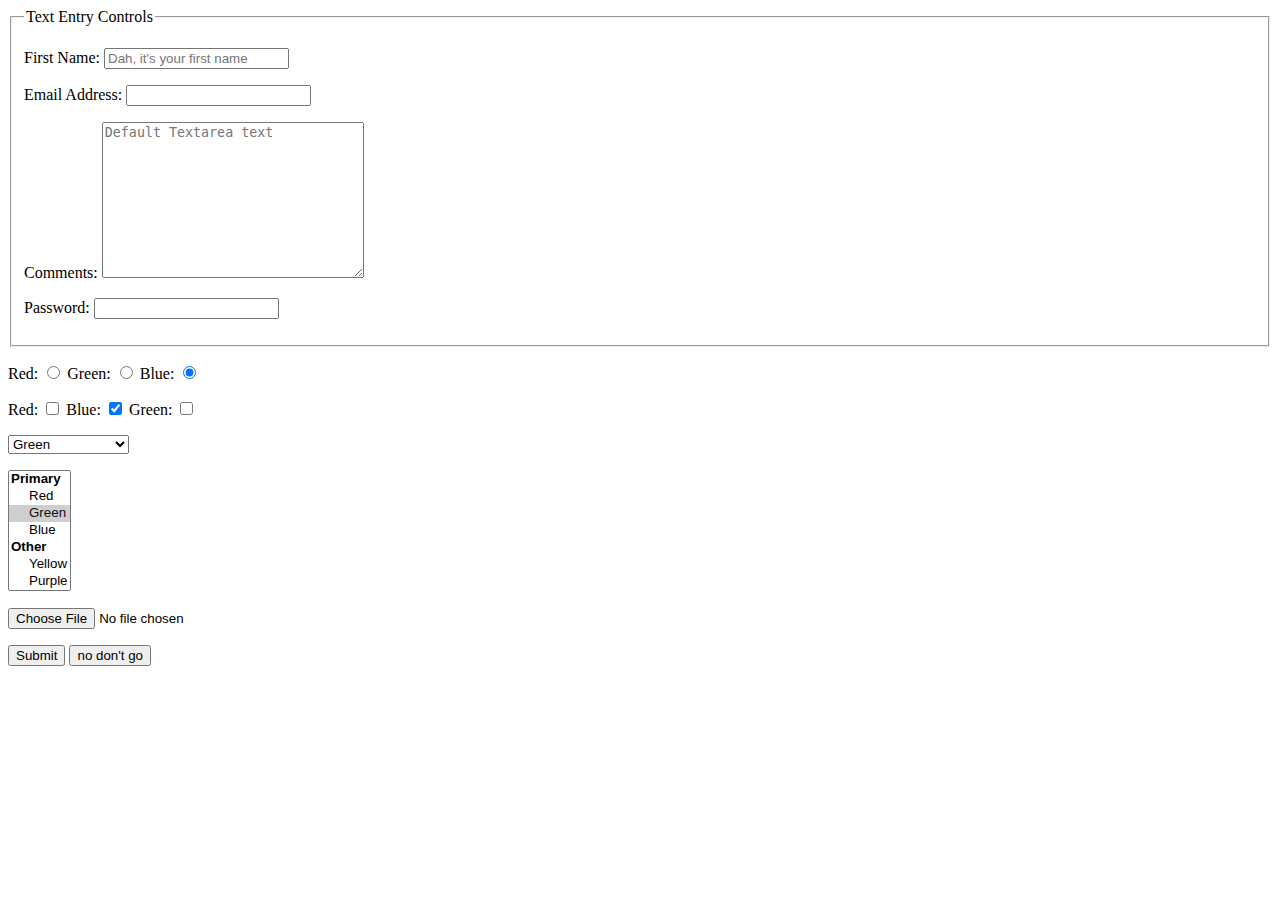
<file: demos/week5/forms_basics/formdemo.html>
<!DOCTYPE html>
<html lang="en">
<head>
	<meta charset="UTF-8">
	<title>Document</title>
</head>
<body>
	<form method="GET" action="#" enctype="multipart/form-data">
	<fieldset>
	<legend>Text Entry Controls</legend>
		<p>
			<label>First Name: <input type="text" name="text_field" placeholder="Dah, it's your first name"></label>
		</p>
    <p>
      <label>Email Address: <input type="email" name="email_field"></label>
    </p>
		<p>
		<label for="our_textarea">Comments:</label>
			<textarea cols="30" rows="10" name="textarea_field" placeholder="Default Textarea text" id="our_textarea"></textarea>
		</p>
		<p>
			<label>Password: <input type="password" name="password_field"></label>
		</p>
	</fieldset>
		<p>
			<label>Red: <input type="radio" name="radio_field" value="red"></label>
			<label>Green: <input type="radio" name="radio_field" value="green"></label>
			<label for="blueradio">Blue: </label><input type="radio" name="radio_field" value="blue" checked="checked" id="blueradio">
		</p>
		<p>
			<label>Red: <input type="checkbox" name="checkbox_field[]" value="red"></label>
			<label>Blue: <input type="checkbox" name="checkbox_field[]" value="blue" checked></label>
			<label>Green: <input type="checkbox" name="checkbox_field[]" value="green"></label>
		</p>
		<p>
			<select name="menu_field--------">
				<option value="R">Red</option>
				<option value="G" selected>Green</option>
				<option value="B">Blue</option>
        <option value="YES">Best Class Ever!</option>
			</select>
		</p>
		<p>
			<select size="7" multiple="multiple" name="menu_field[]">
				<optgroup label="Primary">
				<option value="R">Red</option>
				<option value="G" selected>Green</option>
				<option value="B">Blue</option>
				</optgroup>
				<optgroup label="Other">
				<option value="Y">Yellow</option>
				<option value="P">Purple</option>
				<option value="W">White</option>
				</optgroup>
			</select>
		</p>
		<p>
			<input type="file" name="file_field">
		</p>
		<p>
			<input type="hidden" name="hidden_field" value="dank">
		</p>
		<input type="submit" value="Submit">
		<input type="reset" value="no don't go">
	</form>
</body>
</html>
</file>
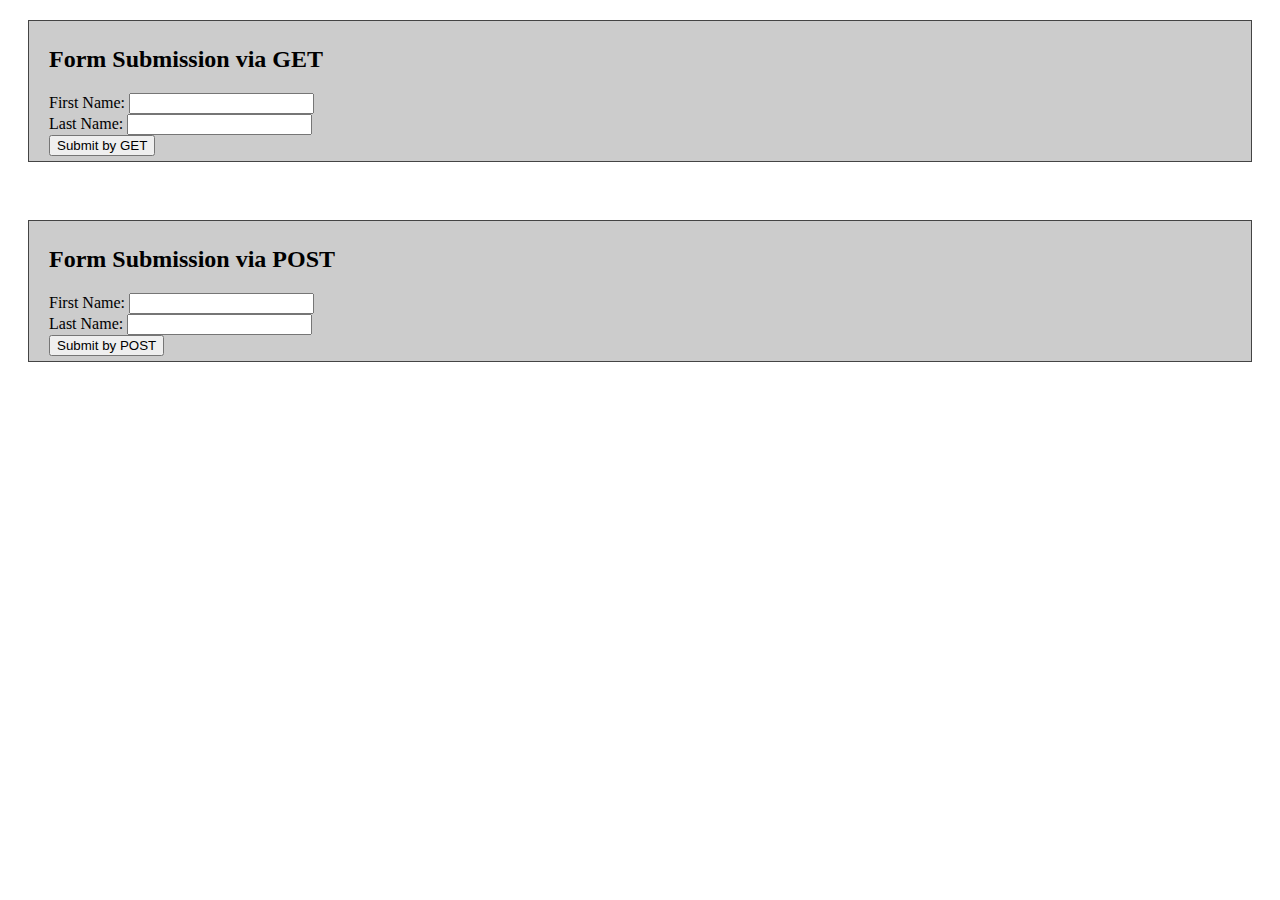
<file: demos/week5/forms_basics/get-post-form.html>
<!DOCTYPE html>
<html lang="en">

	<head>
		<meta charset="utf-8" />
		<title>Get / Post Form Demo</title>
		<style>
			.box {
				border: 1px solid #444;
				background-color: #ccc;
				margin: 20px 20px;
				padding: 5px 20px;
			}
		</style>
	</head>

	<body>
		<div class="box">
			<h2>Form Submission via GET</h2>
			<form action="http://kriedan@bloomingdale.sat.iit.edu/kriedan/get-post-script.php" method="GET">
				<label>First Name: <input type="text" name="first_name_field"></label><br />
				<label>Last Name: <input type="text" name="last_name_field"></label><br />
				<input type="submit" value="Submit by GET">
			</form>
		</div>
		<br/>
		<div class="box">
			<h2>Form Submission via POST</h2>
			<form action="http://kriedan@bloomingdale.sat.iit.edu/kriedan/get-post-script.php" method="POST">
				<label>First Name: <input type="text" name="first_name_field"></label><br />
				<label>Last Name: <input type="text" name="last_name_field"></label><br />
				<input type="submit" value="Submit by POST">
			</form>
		</div>
	</body>

</html>
</file>
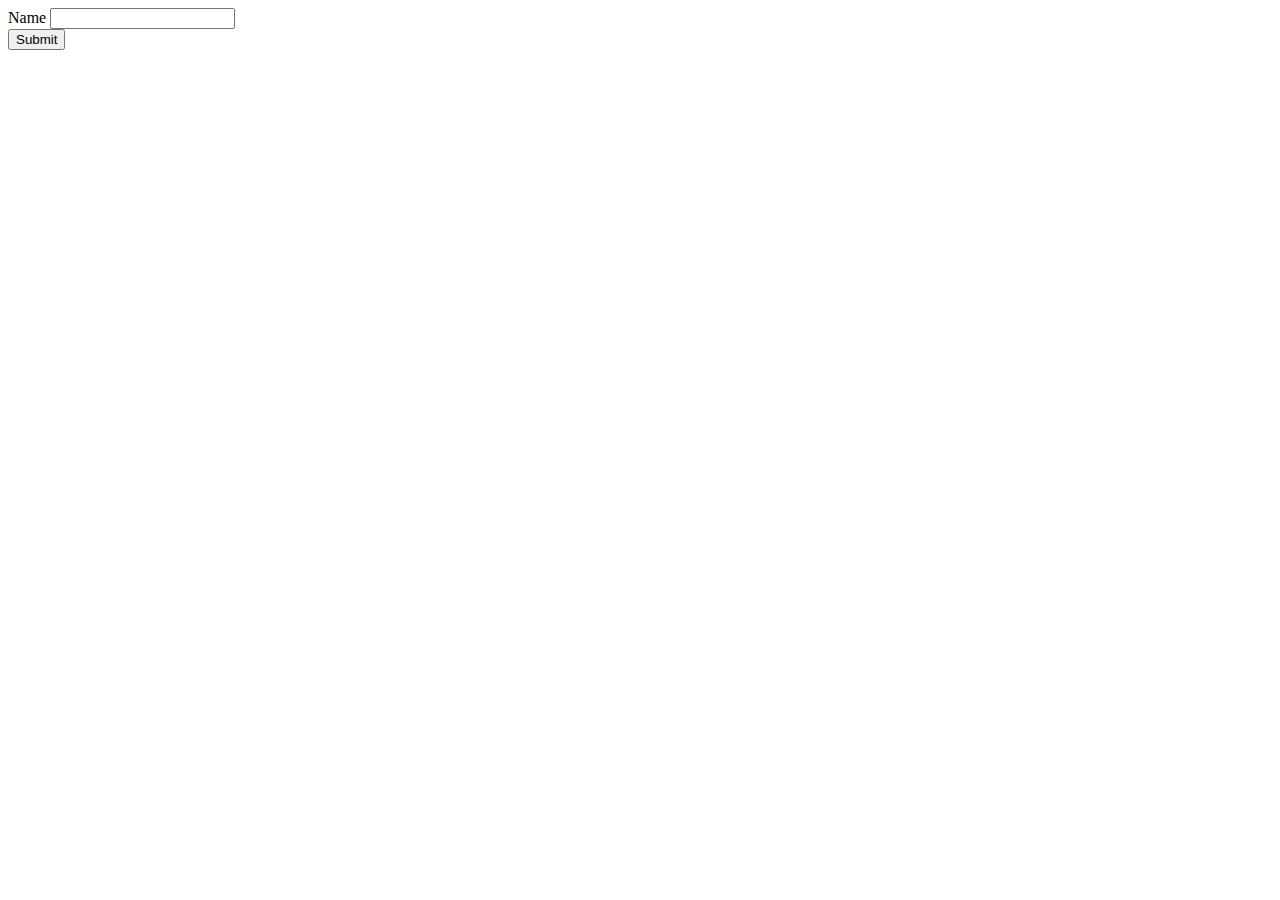
<file: demos/week5/forms_mobile_first/nostyleform.html>
<!DOCTYPE html>
<html lang="en">
<head>
	<meta charset="UTF-8">
	<title>Document</title>
  <link rel="stylesheet" media="screen" href="#">
</head>
<body>
	<form method="get" action="#null">
    <label for="whyid">Name</label>
    <input type="text" name="some_data" id="whyid">
		<div><input type="submit" value="Submit"></div>

	</form>
</body>
</html>
</file>
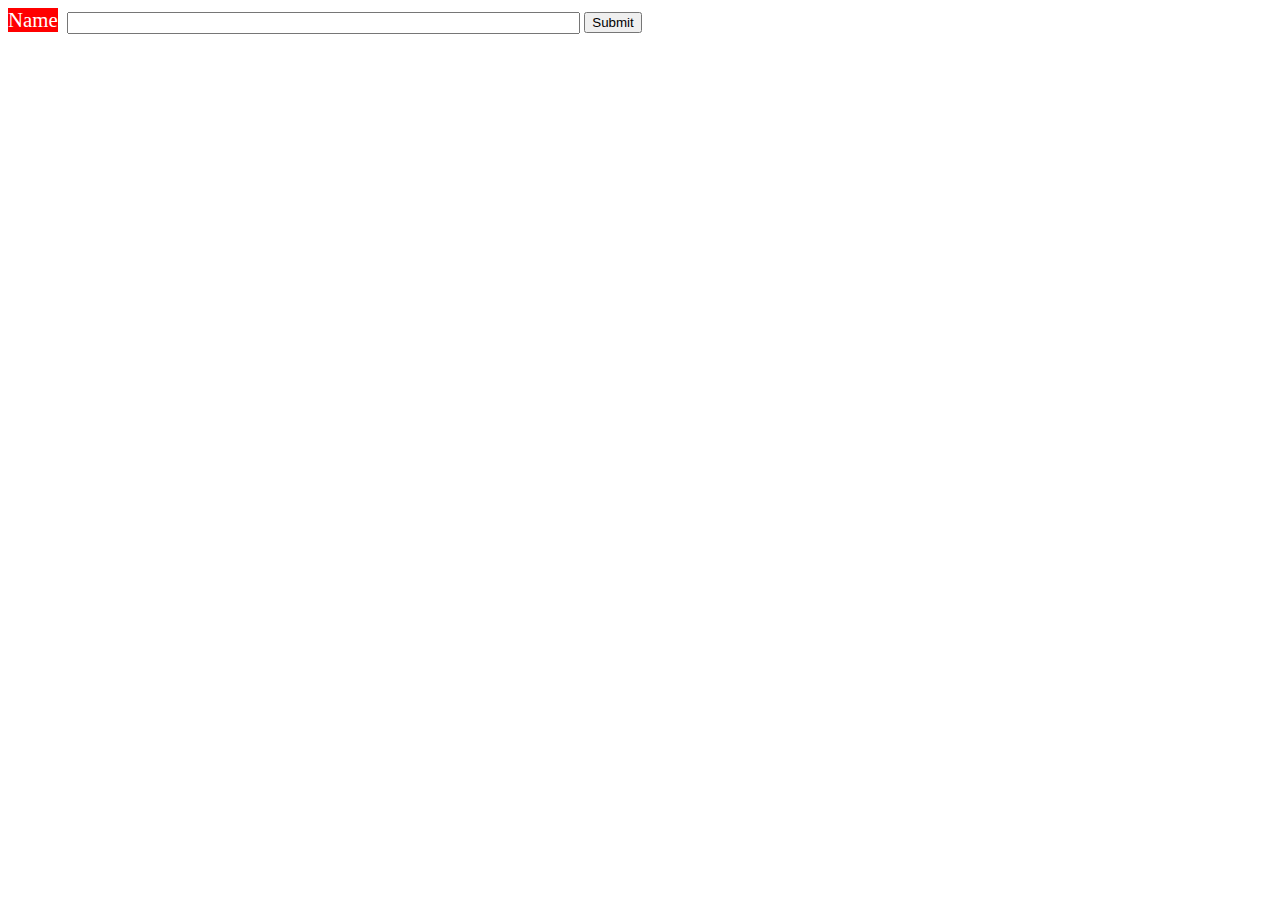
<file: demos/week5/forms_mobile_first/styleform.html>
<!DOCTYPE html>
<html lang="en">
<head>
	<meta charset="UTF-8">
	<title>Document</title>
  <link rel="stylesheet" media="screen" href="style.css">
</head>
<body>
	<form method="get" action="#null">
    <label for="whyid">Name</label>
    <input type="text" name="some_data" id="whyid">
		<div><input type="submit" value="Submit"></div>

	</form>
</body>
</html>
</file>
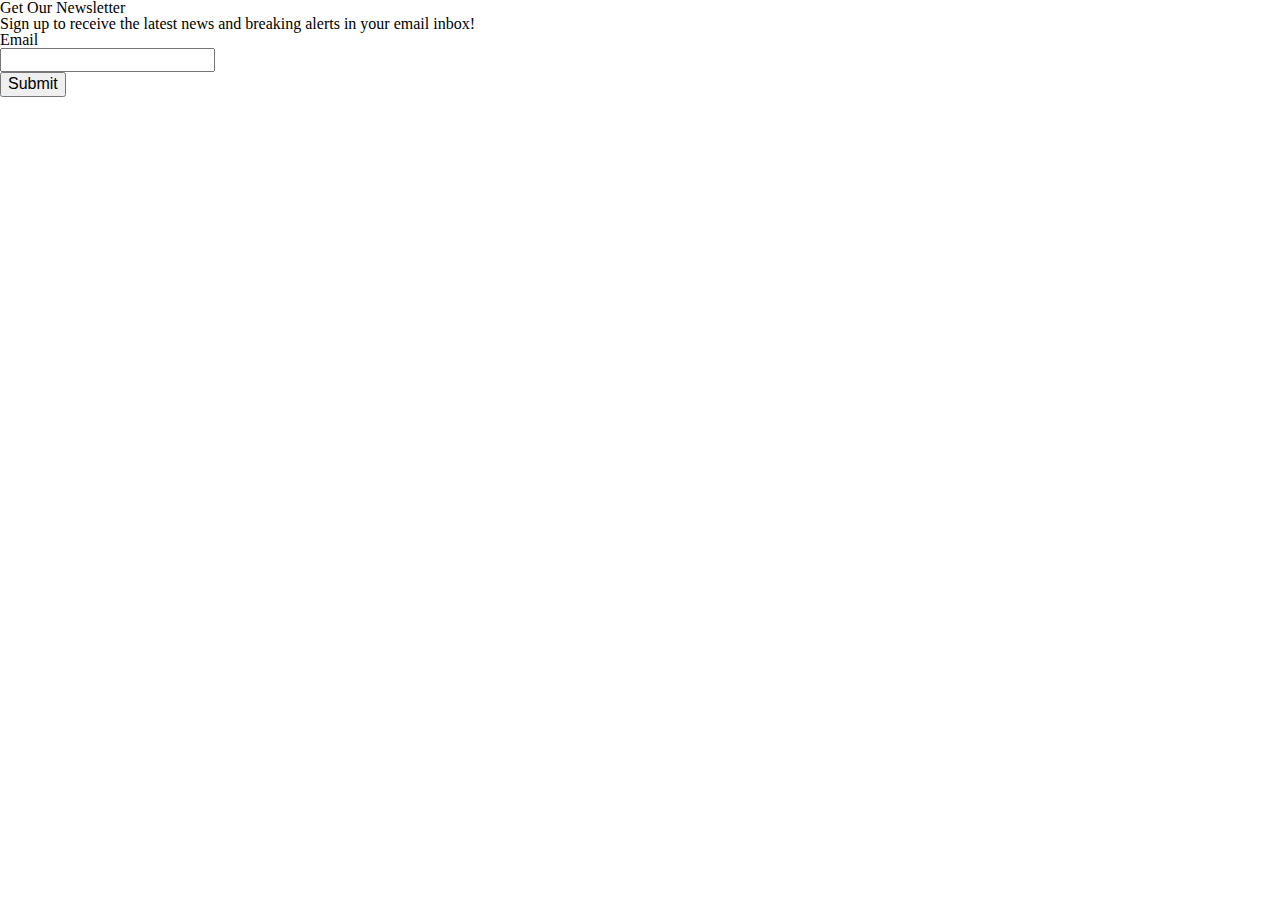
<file: demos/week5/forms_normalize/form_normalize.html>
<!DOCTYPE html>
<html lang="en">
<head>
	<meta charset="UTF-8">
	<title>Document</title>
  <link rel="stylesheet" media="screen" href="style.css">
</head>
<body>
  <form method="get" action="#null">
    <h1> Get Our Newsletter </h1>
    <p>
      Sign up to receive the latest news and
      breaking alerts in your email inbox!
    </p>  
      <ol>
        <li>
          <label for="email">Email</label>
          <input type="email" name="email_data" id="email">
        </li>
        <li>
          <input type="submit" value="Submit">
        </li>
      </ol>
	</form>
</body>
</html>
</file>
<file: demos/week5/forms_mobile_first/style.css>
label {
  display: block;
  background-color: #66ccff;
  text-align: center;
  font-size: 20px;
}
#whyid {
  width: 99%;
  height: 1.2em;
}

@media screen and (min-width: 480px) {
  label {
    display: inline-block;
    color: white;
    background-color: red;
    margin-right: 5px;
    font-size: 1.3em;
  }
  
  #whyid {
    width: 40%;
    height: 1.2em;
  }
  div {
    display: inline;
    
  }
}
</file>
<file: Labs/lab2/screen.css>
/* http://meyerweb.com/eric/tools/css/reset/
   v2.0 | 20110126
   License: none (public domain)
*/
/* stylelint-disable */
/* Keep reset CSS to one minified line */
a,abbr,acronym,address,applet,article,aside,audio,b,big,blockquote,body,canvas,caption,center,cite,code,dd,del,details,dfn,div,dl,dt,em,embed,fieldset,figcaption,figure,footer,form,h1,h2,h3,h4,h5,h6,header,hgroup,html,i,iframe,img,ins,kbd,label,legend,li,mark,menu,nav,object,ol,output,p,pre,q,ruby,s,samp,section,small,span,strike,strong,sub,summary,sup,table,tbody,td,tfoot,th,thead,time,tr,tt,u,ul,var,video{margin:0;padding:0;border:0;font:inherit;vertical-align:baseline}article,aside,details,figcaption,figure,footer,header,hgroup,menu,nav,section{display:block}body{line-height:1}ol,ul{list-style:none}blockquote,q{quotes:none}blockquote:after,blockquote:before,q:after,q:before{content:'';content:none}table{border-collapse:collapse;border-spacing:0}
/* stylelint-enable */

/* Custom Site Styles */

/*
  Use the text-size-adjust property
  to prevent automatically inflating
  text on orientation changes
  (portrait to landscape on a phone,
  for example):
*/

html {
  -webkit-text-size-adjust: 100%;
  -moz-text-size-adjust: 100%;
  -ie-text-size-adjust: 100%;
  text-size-adjust: 100%;
}

/* HTML5 Elements as Blocks; Cribbed from HTML5 Boilerplate */
article,
aside,
details,
figcaption,
figure,
footer,
header,
hgroup,
main,
menu,
nav,
section,
summary {
  display: block;
}

/*! normalize.css v8.0.0 | MIT License | github.com/necolas/normalize.css */

/* Forms
   ========================================================================== */

/**
 * 1. Change the font styles in all browsers.
 * 2. Remove the margin in Firefox and Safari.
 */

button,
input,
optgroup,
select,
textarea {
  font-family: inherit; /* 1 */
  font-size: 100%; /* 1 */
  line-height: 1.15; /* 1 */
  margin: 0; /* 2 */
}

/**
 * Show the overflow in IE.
 * 1. Show the overflow in Edge.
 */

button,
input { /* 1 */
  overflow: visible;
}

/**
 * Remove the inheritance of text transform in Edge, Firefox, and IE.
 * 1. Remove the inheritance of text transform in Firefox.
 */

button,
select { /* 1 */
  text-transform: none;
}

/**
 * Correct the inability to style clickable types in iOS and Safari.
 */

button,
[type="button"],
[type="reset"],
[type="submit"] {
  -webkit-appearance: button;
}

/**
 * Remove the inner border and padding in Firefox.
 */

button::-moz-focus-inner,
[type="button"]::-moz-focus-inner,
[type="reset"]::-moz-focus-inner,
[type="submit"]::-moz-focus-inner {
  border-style: none;
  padding: 0;
}

/**
 * Restore the focus styles unset by the previous rule.
 */

button:-moz-focusring,
[type="button"]:-moz-focusring,
[type="reset"]:-moz-focusring,
[type="submit"]:-moz-focusring {
  outline: 1px dotted ButtonText;
}

/**
 * Correct the padding in Firefox.
 */

fieldset {
  padding: 0.35em 0.75em 0.625em;
}

/**
 * 1. Correct the text wrapping in Edge and IE.
 * 2. Correct the color inheritance from `fieldset` elements in IE.
 * 3. Remove the padding so developers are not caught out when they zero out
 *    `fieldset` elements in all browsers.
 */

legend {
  box-sizing: border-box; /* 1 */
  color: inherit; /* 2 */
  display: table; /* 1 */
  max-width: 100%; /* 1 */
  padding: 0; /* 3 */
  white-space: normal; /* 1 */
}

/**
 * Add the correct vertical alignment in Chrome, Firefox, and Opera.
 */

progress {
  vertical-align: baseline;
}

/**
 * Remove the default vertical scrollbar in IE 10+.
 */

textarea {
  overflow: auto;
}

/**
 * 1. Add the correct box sizing in IE 10.
 * 2. Remove the padding in IE 10.
 */

[type="checkbox"],
[type="radio"] {
  box-sizing: border-box; /* 1 */
  padding: 0; /* 2 */
}

/**
 * Correct the cursor style of increment and decrement buttons in Chrome.
 */

[type="number"]::-webkit-inner-spin-button,
[type="number"]::-webkit-outer-spin-button {
  height: auto;
}

/**
 * 1. Correct the odd appearance in Chrome and Safari.
 * 2. Correct the outline style in Safari.
 */

[type="search"] {
  -webkit-appearance: textfield; /* 1 */
  outline-offset: -2px; /* 2 */
}

/**
 * Remove the inner padding in Chrome and Safari on macOS.
 */

[type="search"]::-webkit-search-decoration {
  -webkit-appearance: none;
}

/**
 * 1. Correct the inability to style clickable types in iOS and Safari.
 * 2. Change font properties to `inherit` in Safari.
 */

::-webkit-file-upload-button {
  -webkit-appearance: button; /* 1 */
  font: inherit; /* 2 */
}


/* ========== Base Styles ========== */

/*
  Using 19px/1.333 modular scale
  http://www.modularscale.com/?19&px&1.333&web&text
*/

html {
  font-family: Helvetica, Arial, sans-serif;
  padding: 0 9.2308%; /* 12px @ 16px/em; 60px / 650px*/
  background-color: #FDFDFD;
  color: #111;
}

body {
  padding-top: 1.1875em;
  font-size: 1.1875em;          /* ~ 19px base font size */
  line-height: 1.2631578947em;  /* ~ 24px base line height */
}

h1 {
  font-weight: bold;
  font-size: 2em;
  line-height: 2em;
}

ol li {
  padding-top: 1em;
}

ol li:last-of-type {
  padding-bottom: 1em;
}

#personalDataForm {
  display: flex;
  padding: 2.1875em;
  flex-direction: column;
  justify-content: center;
  align-content: center;
  margin: 1em 0 auto auto;
  -webkit-box-shadow: 2px 4px 16px -5px rgba(0,0,0,0.58);
  -moz-box-shadow: 2px 4px 16px -5px rgba(0,0,0,0.58);
  box-shadow: 2px 4px 16px -5px rgba(0,0,0,0.58);
}

#formFields {
  margin: 1em 0;
}

input[type="text"],
input[type="date"],
input[type="datetime"],
input[type="email"],
input[type="tel"],
input[type="number"],
input[type="search"],
input[type="time"],
input[type="url"],
input[type="password"],
textarea,
select
{
  box-sizing: border-box;
  -webkit-box-sizing: border-box;
  -moz-box-sizing: border-box;
  width: 100%;
  display: block;
  outline: none;
  color: #111;
  border: solid black 0.1em;
  height: 25px;
  line-height: 25px;
  padding: 1em;
  font-family: Georgia, serif;
}

input[type="submit"],
input[type="button"]{
  background: #2471FF;
  border: none;
  padding: 10px 20px 10px 20px;
  border-bottom: 3px solid #5994FF;
  border-radius: 5px;
  color: #D2E2FF;
}

input[type="submit"]:hover,
input[type="button"]:hover{
  background: #6B9FFF;
  color:#fff;
}

/* ===== STATE STYLES ======= */

@media screen and (min-width: 860px) {

  #personalDataForm {
    align-content: flex-start;
    margin-right: 20%;
    margin-left: 20%;
  }

  input[type="submit"],
  input[type="button"]{
    width: 20%;
  }

}
</file>
<file: Labs/lab3/css/screen.css>
/* http://meyerweb.com/eric/tools/css/reset/
   v2.0 | 20110126
   License: none (public domain)
*/
/* stylelint-disable*/
a,abbr,acronym,address,applet,article,aside,audio,b,big,blockquote,body,canvas,caption,center,cite,code,dd,del,details,dfn,div,dl,dt,em,embed,fieldset,figcaption,figure,footer,form,h1,h2,h3,h4,h5,h6,header,hgroup,html,i,iframe,img,ins,kbd,label,legend,li,mark,menu,nav,object,ol,output,p,pre,q,ruby,s,samp,section,small,span,strike,strong,sub,summary,sup,table,tbody,td,tfoot,th,thead,time,tr,tt,u,ul,var,video{margin:0;padding:0;border:0;font:inherit;vertical-align:baseline}article,aside,details,figcaption,figure,footer,header,hgroup,main,menu,nav,section{display:block}html{line-height:1}body{line-height:inherit}ol,ul{list-style:none}blockquote,q{quotes:none}blockquote:after,blockquote:before,q:after,q:before{content:'';content:none}table{border-collapse:collapse;border-spacing:0}
/* stylelint-enable */

/*! normalize.css v5.0.0 | MIT License | github.com/necolas/normalize.css */

/* Forms
   ========================================================================== */

/**
 * 1. Change the font styles in all browsers (opinionated).
 * 2. Remove the margin in Firefox and Safari.
 */

button,
input,
optgroup,
select,
textarea {
  font-family: sans-serif; /* 1 */
  font-size: 100%; /* 1 */
  line-height: 1.15; /* 1 */
  margin: 0; /* 2 */
}

/**
 * Show the overflow in IE.
 * 1. Show the overflow in Edge.
 */

button,
input { /* 1 */
  overflow: visible;
}

/**
 * Remove the inheritance of text transform in Edge, Firefox, and IE.
 * 1. Remove the inheritance of text transform in Firefox.
 */

button,
select { /* 1 */
  text-transform: none;
}

/**
 * 1. Prevent a WebKit bug where (2) destroys native `audio` and `video`
 *    controls in Android 4.
 * 2. Correct the inability to style clickable types in iOS and Safari.
 */

button,
html [type="button"], /* 1 */
[type="reset"],
[type="submit"] {
  -webkit-appearance: button; /* 2 */
}

/**
 * Remove the inner border and padding in Firefox.
 */

button::-moz-focus-inner,
[type="button"]::-moz-focus-inner,
[type="reset"]::-moz-focus-inner,
[type="submit"]::-moz-focus-inner {
  border-style: none;
  padding: 0;
}

/**
 * Restore the focus styles unset by the previous rule.
 */

button:-moz-focusring,
[type="button"]:-moz-focusring,
[type="reset"]:-moz-focusring,
[type="submit"]:-moz-focusring {
  outline: 1px dotted ButtonText;
}

/**
 * Change the border, margin, and padding in all browsers (opinionated).
 */

fieldset {
  border: 1px solid #c0c0c0;
  margin: 0 2px;
  padding: 0.35em 0.625em 0.75em;
}

/**
 * 1. Correct the text wrapping in Edge and IE.
 * 2. Correct the color inheritance from `fieldset` elements in IE.
 * 3. Remove the padding so developers are not caught out when they zero out
 *    `fieldset` elements in all browsers.
 */

legend {
  box-sizing: border-box; /* 1 */
  color: inherit; /* 2 */
  display: table; /* 1 */
  max-width: 100%; /* 1 */
  padding: 0; /* 3 */
  white-space: normal; /* 1 */
}

/**
 * 1. Add the correct display in IE 9-.
 * 2. Add the correct vertical alignment in Chrome, Firefox, and Opera.
 */

progress {
  display: inline-block; /* 1 */
  vertical-align: baseline; /* 2 */
}

/**
 * Remove the default vertical scrollbar in IE.
 */

textarea {
  overflow: auto;
}

/**
 * 1. Add the correct box sizing in IE 10-.
 * 2. Remove the padding in IE 10-.
 */

[type="checkbox"],
[type="radio"] {
  box-sizing: border-box; /* 1 */
  padding: 0; /* 2 */
}

/**
 * Correct the cursor style of increment and decrement buttons in Chrome.
 */

[type="number"]::-webkit-inner-spin-button,
[type="number"]::-webkit-outer-spin-button {
  height: auto;
}

/**
 * 1. Correct the odd appearance in Chrome and Safari.
 * 2. Correct the outline style in Safari.
 */

[type="search"] {
  -webkit-appearance: textfield; /* 1 */
  outline-offset: -2px; /* 2 */
}

/**
 * Remove the inner padding and cancel buttons in Chrome and Safari on macOS.
 */

[type="search"]::-webkit-search-cancel-button,
[type="search"]::-webkit-search-decoration {
  -webkit-appearance: none;
}

/**
 * 1. Correct the inability to style clickable types in iOS and Safari.
 * 2. Change font properties to `inherit` in Safari.
 */

::-webkit-file-upload-button {
  -webkit-appearance: button; /* 1 */
  font: inherit; /* 2 */
}

/* End Form portion of Normalize CSS */

/* Responsive Media */
img, audio, video {
  display: block;
  max-width: 100%;
}

/* ===== BASE STYLES ===== */

/*
  Major Sixth Modular Scale:
  http://www.modularscale.com/?22&px&1.667&web&text
*/

html {
  font-size: 1.375em; /* 22px */
  line-height: 1.182em; /* 26px / ~ 120% */
  padding: 1.182em; /* 26px / ~ 120% */
  text-rendering: optimizeLegibility;
}

label {
  display: block;
}

/* ===== LAYOUT STYLES ====== */

html {
  font-family: 'Roboto', Helvetica, Arial, sans-serif;
  background-color: #222;
}

body {
  padding-top: 1.1875em;
  font-size: 1em;          /* ~ 19px base font size */
  line-height: 1.1em;  /* ~ 24px base line height */
}

h1 {
  font-weight: bold;
  font-size: 1.4em;
  line-height: 1.4em;
}

ol li {
  padding-top: 1em;
}

ol li:last-of-type {
  padding-bottom: 1em;
}

#content {
  display: flex;
  padding: 2.1875em;
  flex-direction: column;
  justify-content: center;
  align-content: center;
  margin: 1em 0 auto auto;
  background-color: #FFF;
  -webkit-box-shadow: 2px 4px 16px -5px rgba(0,0,0,0.9);
  -moz-box-shadow: 2px 4px 16px -5px rgba(0,0,0,0.9);
  box-shadow: 2px 4px 16px -5px rgba(0,0,0,0.9);
}

input[type="text"],
input[type="date"],
input[type="datetime"],
input[type="email"],
input[type="tel"],
input[type="number"],
input[type="search"],
input[type="time"],
input[type="url"],
input[type="password"],
textarea,
select
{
  width: calc(100% - 1em);
  outline: none;
  border: none;
  background-color: #333;
  color: #FFF;
  border-radius: 2em;
  height: 1.2em;
  line-height: 1.2em;
  padding: 0.5em;
  font-family: Georgia, serif;
}

input[type="submit"],
input[type="button"]{
  background: #333;
  border: none;
  padding: 0.7em 1em;
  border-bottom: 0.2em solid #555;
  border-radius: 0.3em;
  color: #D2E2FF;
}

input[type="submit"]:hover,
input[type="button"]:hover{
  background: #555;
  color:#fff;
}

[type="checkbox"]:not(:checked),
[type="checkbox"]:checked {
  position: absolute;
  left: -9999px;
}

[type="checkbox"]:not(:checked)+label,
[type="checkbox"]:checked+label {
  position: relative;
  padding-left: 2em;
  cursor: pointer;
}

[type="checkbox"]:not(:checked) + label:before,
[type="checkbox"]:checked + label:before {
  content: '';
  position: absolute;
  left: 0;
  top: -0.3em;
  width: 1.5em;
  height: 1.5em;
  border-radius: 0.2em;
  border-radius: 50%;
  background-color: #222;
  outline: none;
}

[type="checkbox"]:not(:checked) + label:after,
[type="checkbox"]:checked + label:after {
  content: '✔';
  position: absolute;
  line-height: 0.6;
  top: 0.25em;
  left: 0.45em;
  font-size: 0.8em;
  color: #fff;
  transition: all .15s;
}

[type="checkbox"]:not(:checked) + label:after {
  opacity: 0;
  transform: scale(0);
}

[type="checkbox"]:checked + label:after {
  opacity: 1;
  transform: scale(1);
}

/* ===== MODULAR STYLES ===== */

@media screen and (min-width: 640px) {

  #content {
    align-content: flex-start;
    margin-right: 10%;
    margin-left: 10%;
  }

}

/* ===== STATE STYLES ======= */

@media screen and (min-width: 860px) {

  #content {
    align-content: flex-start;
    margin-right: 20%;
    margin-left: 20%;
  }

  input[type="submit"],
  input[type="button"]{
    width: 30%;
  }

}
</file>
<file: css/screen.css>
/* http://meyerweb.com/eric/tools/css/reset/
   v2.0 | 20110126
   License: none (public domain)
*/
/* stylelint-disable */
/* Keep reset CSS to one minified line */
a,abbr,acronym,address,applet,article,aside,audio,b,big,blockquote,body,canvas,caption,center,cite,code,dd,del,details,dfn,div,dl,dt,em,embed,fieldset,figcaption,figure,footer,form,h1,h2,h3,h4,h5,h6,header,hgroup,html,i,iframe,img,ins,kbd,label,legend,li,mark,menu,nav,object,ol,output,p,pre,q,ruby,s,samp,section,small,span,strike,strong,sub,summary,sup,table,tbody,td,tfoot,th,thead,time,tr,tt,u,ul,var,video{margin:0;padding:0;border:0;font:inherit;vertical-align:baseline}article,aside,details,figcaption,figure,footer,header,hgroup,menu,nav,section{display:block}body{line-height:1}ol,ul{list-style:none}blockquote,q{quotes:none}blockquote:after,blockquote:before,q:after,q:before{content:'';content:none}table{border-collapse:collapse;border-spacing:0}
/* stylelint-enable */

/* Custom Site Styles */

/*
  Use the text-size-adjust property
  to prevent automatically inflating
  text on orientation changes
  (portrait to landscape on a phone,
  for example):
*/

html {
  -webkit-text-size-adjust: 100%;
  -moz-text-size-adjust: 100%;
  -ie-text-size-adjust: 100%;
  text-size-adjust: 100%;
}

/* HTML5 Elements as Blocks; Cribbed from HTML5 Boilerplate */
article,
aside,
details,
figcaption,
figure,
footer,
header,
hgroup,
main,
menu,
nav,
section,
summary {
  display: block;
}

/* ========== Base Styles ========== */

/*
  Using 19px/1.333 modular scale
  http://www.modularscale.com/?19&px&1.333&web&text
*/

html {
  font-family: "Depot New W00", Helvetica, Arial, sans-serif;
  padding: 0.75em 9.2308%; /* 12px @ 16px/em; 60px / 650px*/
  padding-top: 0;
  background-color: #E6ECD2;
  color: #59453C;
}
body {
  font-size: 1.1875em;         /* ~ 19px base font size */
  line-height: 1.2631578947em; /* ~ 24px base line height */
}
b,
strong {
  font-weight: bold;
}
cite,
em,
i {
  font-style: italic;
}
ins {
  text-decoration: none;
}
/* Links */
a {
  text-decoration: none;
  color: #567448;
  border-bottom: 0.05263157895em dotted;
}
.preview a {
  color: #FFCE0B;
}
p {
  padding-bottom: 1.2631578947em;
}
li {
  padding-bottom: 0.6315789474em; /* ~ 12px @ 19px/em */
}
ol,
ul {
  padding-bottom: 1.2631578947em;
}
ul > li {
  list-style-type: square;
}
ol > li {
  list-style-type: decimal;
  margin-left: 1em;
}
li ul,
li ol {
  padding-top: 0.6315789474em;
  margin-left: 1.2631578947em;
}
/* Avoid over-padding nested lists */
li ol,
li ul,
li:last-child {
  padding-bottom: 0;
}
h1 {
  font-size: 1.7768947368em; /* ~ 33.761px @ 19px/em */
  line-height: 1.0663191256em; /* ~ 36px @ 33.761px/em */
  padding-bottom: 0.3554397085em; /* ~ 12px @ 33.761px/em */
}
h2 {
  font-size: 1.3440526316em; /* ~ 25.537px @ 19px/em */
  line-height: 0.9398128206em; /* ~ 24px @ 25.537px/em */
  padding-bottom: 0.9398128206em;
}

h3 {
  text-transform: uppercase;
  font-weight: bold;
  background-color: #93A341;
  padding: 0.5em 0 0.5em 0.3em;
  margin-bottom: 0.2em;
}

h4 {
  text-transform: uppercase;
  font-weight: bold;
  padding-bottom: 1.2631578947em;
}
h4 {
  text-transform: none;
  padding-bottom: 0.6315789474em;
}

/* ========== Layout ========== */

html {
  /* Border for the nav to sit on */
  border-top: 2.6875em solid #93A341; /* ~ 43px @ 16px/em | 43 = 12 + 19 + 12 from nav */
}
nav {
  position: absolute;
  width: 100%;
  top: 0;
  left: 0;
}
#links,
#instructor {
  margin-top: 2.5263157895em;
}

/* ========== Modules ========== */

/* Header & Footer */
header {
  padding-top: 2.5263157895em; /* ~ 48px @ 19px/em */
  padding-bottom: 1.2631578947em;
}
footer {
  padding-top: 3.7894736842em; /* ~ 72px @ 19px/em */
}
small,
.tagline,
.fineprint,
.button {
  font-weight: 200;
  color: #777;
  display: block;
}
.preview small {
  color: #555;
}
.assigned small {
  color: #555;
}
.label .button {
  font-size: 0.744018483em; /* ~ 19px @ 25.537px/em */
  text-transform: uppercase;
}
/* Navigation */
nav {
  font-weight: 200;
}
.nav {
  margin-left: 0;
  padding-bottom: 0;
}
.nav li {
  float: left;
  width: 25%;
  list-style-type: none;
  padding-bottom: 0;
}
.nav a {
  display: block;
  text-align: center;
  line-height: 1;
  padding: 0.6315789474em 0.3157894737em; /* ~ 12px 6px @ 19px/em */
  color: #333;
  background-color: #93A341;
  border-bottom: 0;
}

#calendar #nav-cal a,
#projects #nav-pro a,
#policies #nav-pol a,
#due_date #nav-dat a {
  background-color: #FFCE0B;
}

/* Calendar */
.calendar-weeks {
  margin-left: 0;
  padding-bottom: 0;
}
.week {
  margin-left: 0;
}
.week,
.meeting,
.assigned > ul > li {
  list-style-type: none;
}

.meeting {
  padding-left: 1.2631578947em;
  padding-bottom: 1.2631578947em;
}
.meeting ol {
  padding-top: 0;
}
.week h4 {
  padding-right: 0.6315789474em;
}
.agenda .meeting {
  padding-left: 0;
}
.agenda ol {
  margin-left: 0;
  padding-left: 0;
  padding-bottom: 1.2631578947em;
}
.assigned ol,
.assigned ul {
  padding-bottom: 0.6315789474em;
  margin-left: 0;
}
.agenda > ol:first-child {
  padding-top: 0;
  padding-bottom: 1.2631578947em;
}

.preview {
  background-color: #93A341;
  color: #222;
  padding-top: 1.2631578947em;
  margin-right: -11.3208%; /* 60px / 530px (650-120) */
  padding-right: 11.3208%;
  margin-left: -11.3208%;
  padding-left: 11.3208%;
  margin-bottom: 1.2631578947em;
}
.assigned {
  background-color: rgba(180,168,119,.75);
  color: #333;
  padding: 1.2631578947em 11.3208% 0.6315789474em 11.3208%;
  margin-bottom: 1.8947368421em; /* ~ 36px @ 19px/em */
  margin-right: -11.3208%; /* 60px / 530px (650-120) */
  margin-left: -11.3208%;
}
.preview .assigned {
  background-color: #59453C;
  color: #EEE;
}
.preview .assigned small {
  color: #AAA;
}
.assigned h3 {
  padding-bottom: 0.6315789474em;
}
.assigned h4 {
  padding-bottom: 0;
}

#current-week:last-child {
  padding-bottom: 0.6315789474em;
}

#calendar .preview {
  margin-bottom: 0;
}
#calendar .is-next {
  margin-bottom: 1.2631578947em;
}


/* Table */
table {
  table-layout: fixed;
  width: 750px;
  margin-bottom: 1em;
}
table, th, td {
  border: 1px solid #59453C;
  padding: 0px 10px;
}
.tablehead {
  background-color: #93A341;
  text-align: center;
  font-weight: 700;
}
.tabletitle {
  padding-bottom: 15px;
  padding-top: 15px;
  border-left: none;
}
#protable {
  margin-bottom: 0;
}
tr .firstrow {
  border-right: none;
  width: 75px;
}
tr .secondrow {
  text-align: left;
}
td a {
  font-weight: 700;
  text-align: center;
}
td {
  text-align: center;
}
.nobullet {
  list-style: none;
}
.alignleft {
  text-align: left;
  padding-top: 5px;
}
.short {
  width: 120px;
}
.redfont {
  color: red;
}
.darkredfont {
  color: #d70000;
}
#tablep {
  width: 80%
}
.addeventstc {
  margin: 10px;
  margin-left: 30%;
  margin-right: 30%;
}
#h3wide {
  width: 750px;
}

/* Policies */

.indent {
  margin-left: 2em;
}

#location > p {
  padding-bottom: 0.5em;
  text-align: center;
}

#grading > p {
  padding-bottom: 0.5em;
}

/* Projects */

#center {
  display: block;
  margin: 0 auto;
  width: 70%;
}

/* ========== State ========== */

.hasjs .extended {
  display: none;
}
.is-visible .extended {
  display: block;
}

/* Media Queries */

/* @345px */

@media screen and (min-width: 21.5625em) {
  /* Let the nav breathe a bit more */
  nav {
    font-weight: normal;
  }
  .nav a {
    padding: 0.6315789474em;
  }
}

/* @560px */

@media screen and (min-width: 560px) {
  .flexbox .agenda > ol {
    display: flex;
    justify-content: space-between;
  }
  .flexbox .agenda > ol > li {
    flex: 0 1 43.5484%;
    padding: 0;
  }
  .assigned {
    padding: 1.2631578947em 1.8947368421em 0.6315789474em 1.8947368421em;
    margin-left: -1.8947368421em;
    margin-right: -1.8947368421em;
  }
  .flexbox .link-group {
    display: flex;
    flex-wrap: wrap;
    justify-content: space-between;
  }
  .flexbox #course-resources {
    flex: 0 1 100%;
  }
  .flexbox #essential-tools,
  .flexbox #essential-references {
    flex: 0 1 43.5484%;
  }
}

/* @650px */

@media screen and (min-width: 40.625em) {
  html {
    padding: 0;
  }
  header,
  footer,
  .primary,
  #instructor,
  #links {
    padding-left: 14.28571429%; /* 93/651 */
    padding-right: 28.57142857%; /* 186/651 */
  }
  .tagline,
  .fineprint {
  }
  nav {
    width: 57.14285714%;
    left: 14.28571429%;
  }
  .preview {
    margin-left: -25%; /* 93/372 */
    padding-left: 25%;
    margin-right: -50%; /* 186/372 */
    padding-right: 50%;
  }
  .agenda > ol {
    display: block;
  }
  .link-group {
    position: relative;
  }
  #essential-tools, #course-resources {
    padding-left: 1em;
    width: 42.5%;
    margin-right: 0;
  }

  #essential-references {
    position: absolute;
    top: 0px;
    width: 42.5%;
    margin-left: 55%;
  }

}

@media screen and (min-width: 804px) {
  .flexbox .agenda > ol {
    display: flex; /* My life for element/container queries...*/
  }
}
</file>
<file: demos/week5/forms_normalize/style.css>
/* http://meyerweb.com/eric/tools/css/reset/ 
   v2.0 | 20110126
   License: none (public domain)
*/

html, body, div, span, applet, object, iframe,
h1, h2, h3, h4, h5, h6, p, blockquote, pre,
a, abbr, acronym, address, big, cite, code,
del, dfn, em, img, ins, kbd, q, s, samp,
small, strike, strong, sub, sup, tt, var,
b, u, i, center,
dl, dt, dd, ol, ul, li,
fieldset, form, label, legend,
table, caption, tbody, tfoot, thead, tr, th, td,
article, aside, canvas, details, embed, 
figure, figcaption, footer, header, hgroup, 
menu, nav, output, ruby, section, summary,
time, mark, audio, video {
	margin: 0;
	padding: 0;
	border: 0;
	font-size: 100%;
	font: inherit;
	vertical-align: baseline;
}
/* HTML5 display-role reset for older browsers */
article, aside, details, figcaption, figure, 
footer, header, hgroup, menu, nav, section {
	display: block;
}
body {
	line-height: 1;
}
ol, ul {
	list-style: none;
}
blockquote, q {
	quotes: none;
}
blockquote:before, blockquote:after,
q:before, q:after {
	content: '';
	content: none;
}
table {
	border-collapse: collapse;
	border-spacing: 0;
}

/* select normalize css */

/*! normalize.css v7.0.0 | MIT License | github.com/necolas/normalize.css */

/* Forms
   ========================================================================== */

/**
 * 1. Change the font styles in all browsers (opinionated).
 * 2. Remove the margin in Firefox and Safari.
 */

button,
input,
optgroup,
select,
textarea {
  font-family: sans-serif; /* 1 */
  font-size: 100%; /* 1 */
  line-height: 1.15; /* 1 */
  margin: 0; /* 2 */
}

/**
 * Show the overflow in IE.
 * 1. Show the overflow in Edge.
 */

button,
input { /* 1 */
  overflow: visible;
}

/**
 * Remove the inheritance of text transform in Edge, Firefox, and IE.
 * 1. Remove the inheritance of text transform in Firefox.
 */

button,
select { /* 1 */
  text-transform: none;
}

/**
 * 1. Prevent a WebKit bug where (2) destroys native `audio` and `video`
 *    controls in Android 4.
 * 2. Correct the inability to style clickable types in iOS and Safari.
 */

button,
html [type="button"], /* 1 */
[type="reset"],
[type="submit"] {
  -webkit-appearance: button; /* 2 */
}

/**
 * Remove the inner border and padding in Firefox.
 */

button::-moz-focus-inner,
[type="button"]::-moz-focus-inner,
[type="reset"]::-moz-focus-inner,
[type="submit"]::-moz-focus-inner {
  border-style: none;
  padding: 0;
}

/**
 * Restore the focus styles unset by the previous rule.
 */

button:-moz-focusring,
[type="button"]:-moz-focusring,
[type="reset"]:-moz-focusring,
[type="submit"]:-moz-focusring {
  outline: 1px dotted ButtonText;
}

/**
 * Correct the padding in Firefox.
 */

fieldset {
  padding: 0.35em 0.75em 0.625em;
}

/**
 * 1. Correct the text wrapping in Edge and IE.
 * 2. Correct the color inheritance from `fieldset` elements in IE.
 * 3. Remove the padding so developers are not caught out when they zero out
 *    `fieldset` elements in all browsers.
 */

legend {
  box-sizing: border-box; /* 1 */
  color: inherit; /* 2 */
  display: table; /* 1 */
  max-width: 100%; /* 1 */
  padding: 0; /* 3 */
  white-space: normal; /* 1 */
}

/**
 * 1. Add the correct display in IE 9-.
 * 2. Add the correct vertical alignment in Chrome, Firefox, and Opera.
 */

progress {
  display: inline-block; /* 1 */
  vertical-align: baseline; /* 2 */
}

/**
 * Remove the default vertical scrollbar in IE.
 */

textarea {
  overflow: auto;
}

/**
 * 1. Add the correct box sizing in IE 10-.
 * 2. Remove the padding in IE 10-.
 */

[type="checkbox"],
[type="radio"] {
  box-sizing: border-box; /* 1 */
  padding: 0; /* 2 */
}

/**
 * Correct the cursor style of increment and decrement buttons in Chrome.
 */

[type="number"]::-webkit-inner-spin-button,
[type="number"]::-webkit-outer-spin-button {
  height: auto;
}

/**
 * 1. Correct the odd appearance in Chrome and Safari.
 * 2. Correct the outline style in Safari.
 */

[type="search"] {
  -webkit-appearance: textfield; /* 1 */
  outline-offset: -2px; /* 2 */
}

/**
 * Remove the inner padding and cancel buttons in Chrome and Safari on macOS.
 */

[type="search"]::-webkit-search-cancel-button,
[type="search"]::-webkit-search-decoration {
  -webkit-appearance: none;
}

/**
 * 1. Correct the inability to style clickable types in iOS and Safari.
 * 2. Change font properties to `inherit` in Safari.
 */

::-webkit-file-upload-button {
  -webkit-appearance: button; /* 1 */
  font: inherit; /* 2 */
}

/* start my css */

label, input {
  display: block;
}
</file>
